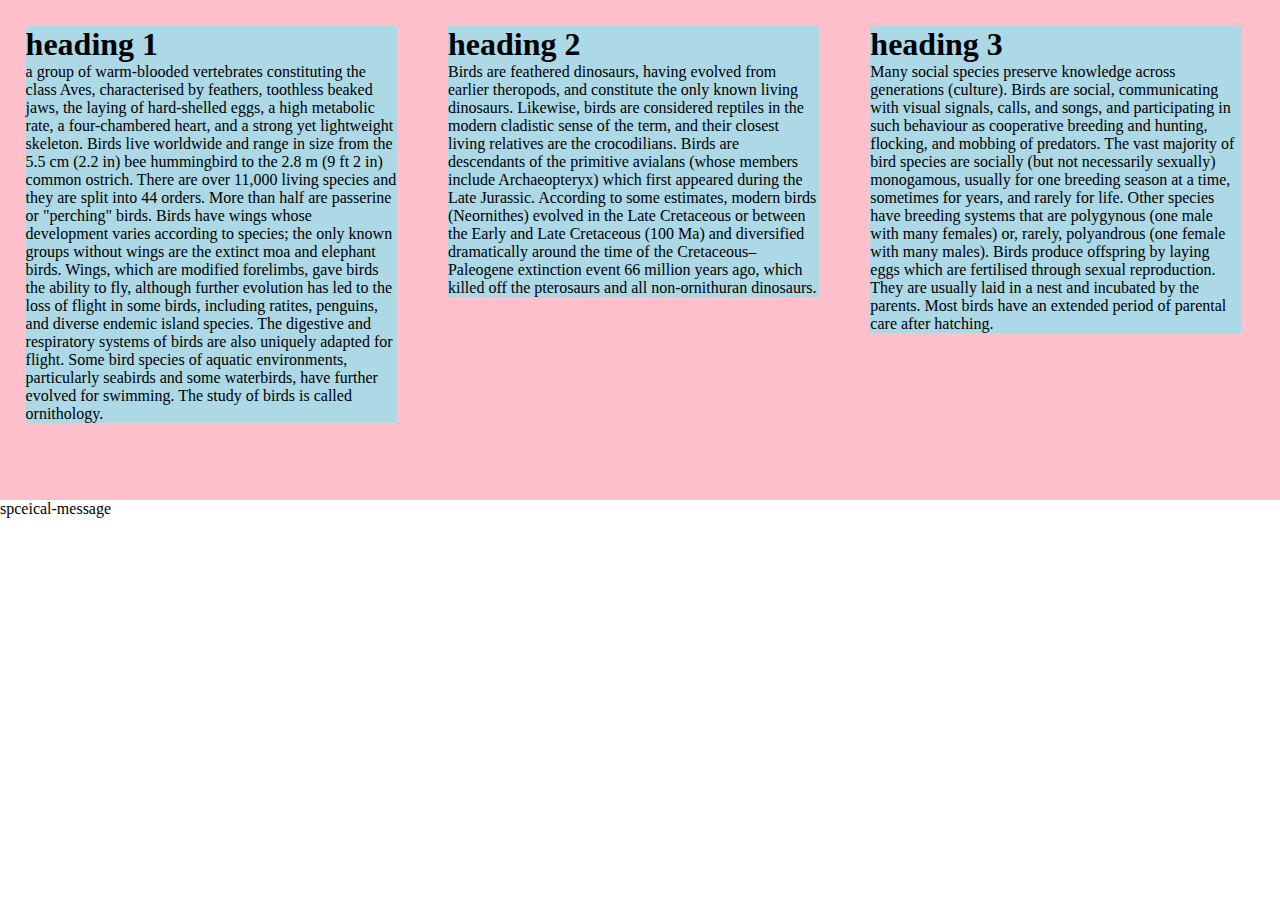
<file: index.html>
<html lang="en">
<head>
    <meta charset="UTF-8">
    <meta name="viewport" content="width=device-width, initial-scale=1.0">
    <title>ferment</title>
<style>
    body,h1,p{
        margin: 0;
        padding: 0;
    }
    .block{
        width: 29%;
        float: left;
        margin:2%;
        background-color: lightblue;
    }
    #parent-block{
        height: 500px;
        background-color: pink;
    }
</style>
</head>

<body>
    
    <div id="parent-block">
        <div class="block">
        <h1> heading 1</h1>
        <p> a group of warm-blooded vertebrates constituting the class Aves, characterised by feathers, toothless beaked jaws, the laying of hard-shelled eggs, a high metabolic rate, a four-chambered heart, and a strong yet lightweight skeleton. Birds live worldwide and range in size from the 5.5 cm (2.2 in) bee hummingbird to the 2.8 m (9 ft 2 in) common ostrich. There are over 11,000 living species and they are split into 44 orders. More than half are passerine or "perching" birds. Birds have wings whose development varies according to species; the only known groups without wings are the extinct moa and elephant birds. Wings, which are modified forelimbs, gave birds the ability to fly, although further evolution has led to the loss of flight in some birds, including ratites, penguins, and diverse endemic island species. The digestive and respiratory systems of birds are also uniquely adapted for flight. Some bird species of aquatic environments, particularly seabirds and some waterbirds, have further evolved for swimming. The study of birds is called ornithology.</p>
        </div>
    
        <div class="block" id="block2">
            <h1>heading 2</h1>
            <p>Birds are feathered dinosaurs, having evolved from earlier theropods, and constitute the only known living dinosaurs. Likewise, birds are considered reptiles in the modern cladistic sense of the term, and their closest living relatives are the crocodilians. Birds are descendants of the primitive avialans (whose members include Archaeopteryx) which first appeared during the Late Jurassic. According to some estimates, modern birds (Neornithes) evolved in the Late Cretaceous or between the Early and Late Cretaceous (100 Ma) and diversified dramatically around the time of the Cretaceous–Paleogene extinction event 66 million years ago, which killed off the pterosaurs and all non-ornithuran dinosaurs.</p>
        </div>
        <div class="block">
            <h1>heading 3</h1>
            <p>Many social species preserve knowledge across generations (culture). Birds are social, communicating with visual signals, calls, and songs, and participating in such behaviour as cooperative breeding and hunting, flocking, and mobbing of predators. The vast majority of bird species are socially (but not necessarily sexually) monogamous, usually for one breeding season at a time, sometimes for years, and rarely for life. Other species have breeding systems that are polygynous (one male with many females) or, rarely, polyandrous (one female with many males). Birds produce offspring by laying eggs which are fertilised through sexual reproduction. They are usually laid in a nest and incubated by the parents. Most birds have an extended period of parental care after hatching.</p>
            </div>
        </div id="spceical-message">
        spceical-message
    </div>
</body>
</html
</file>
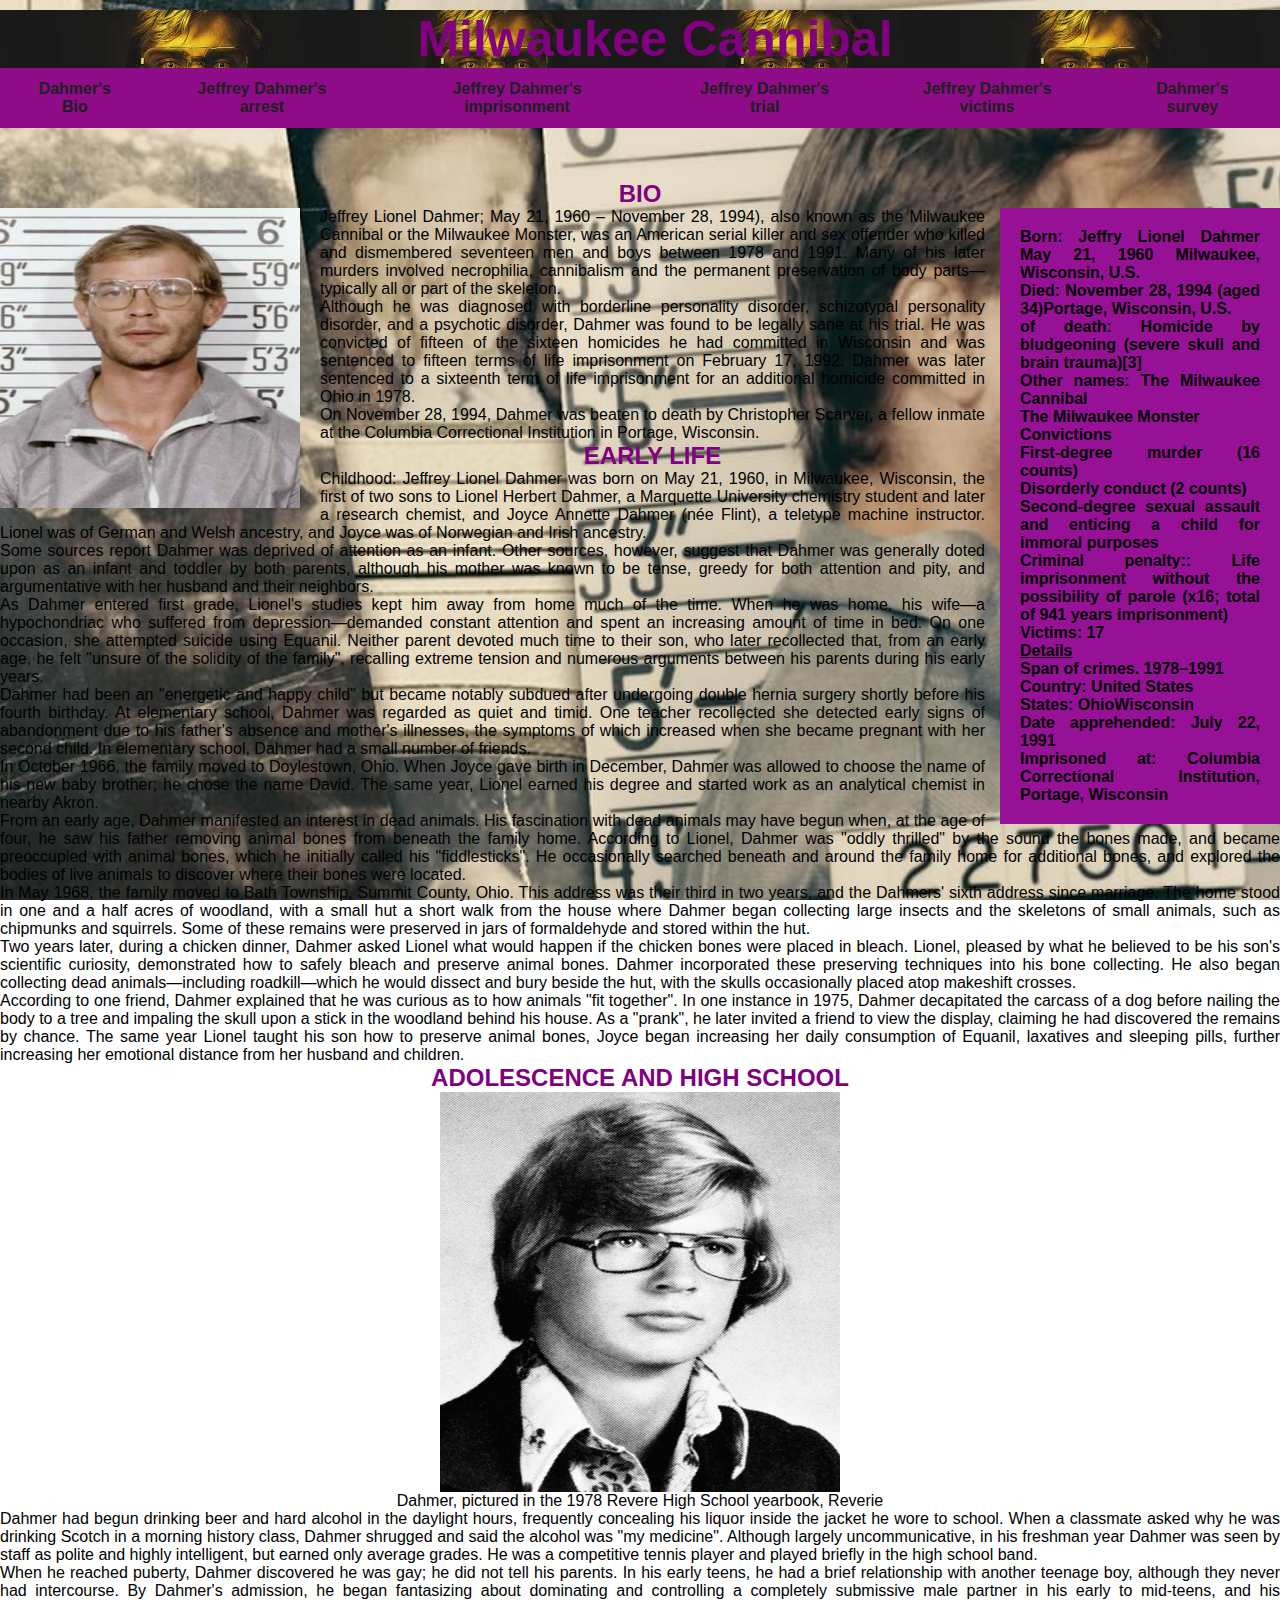
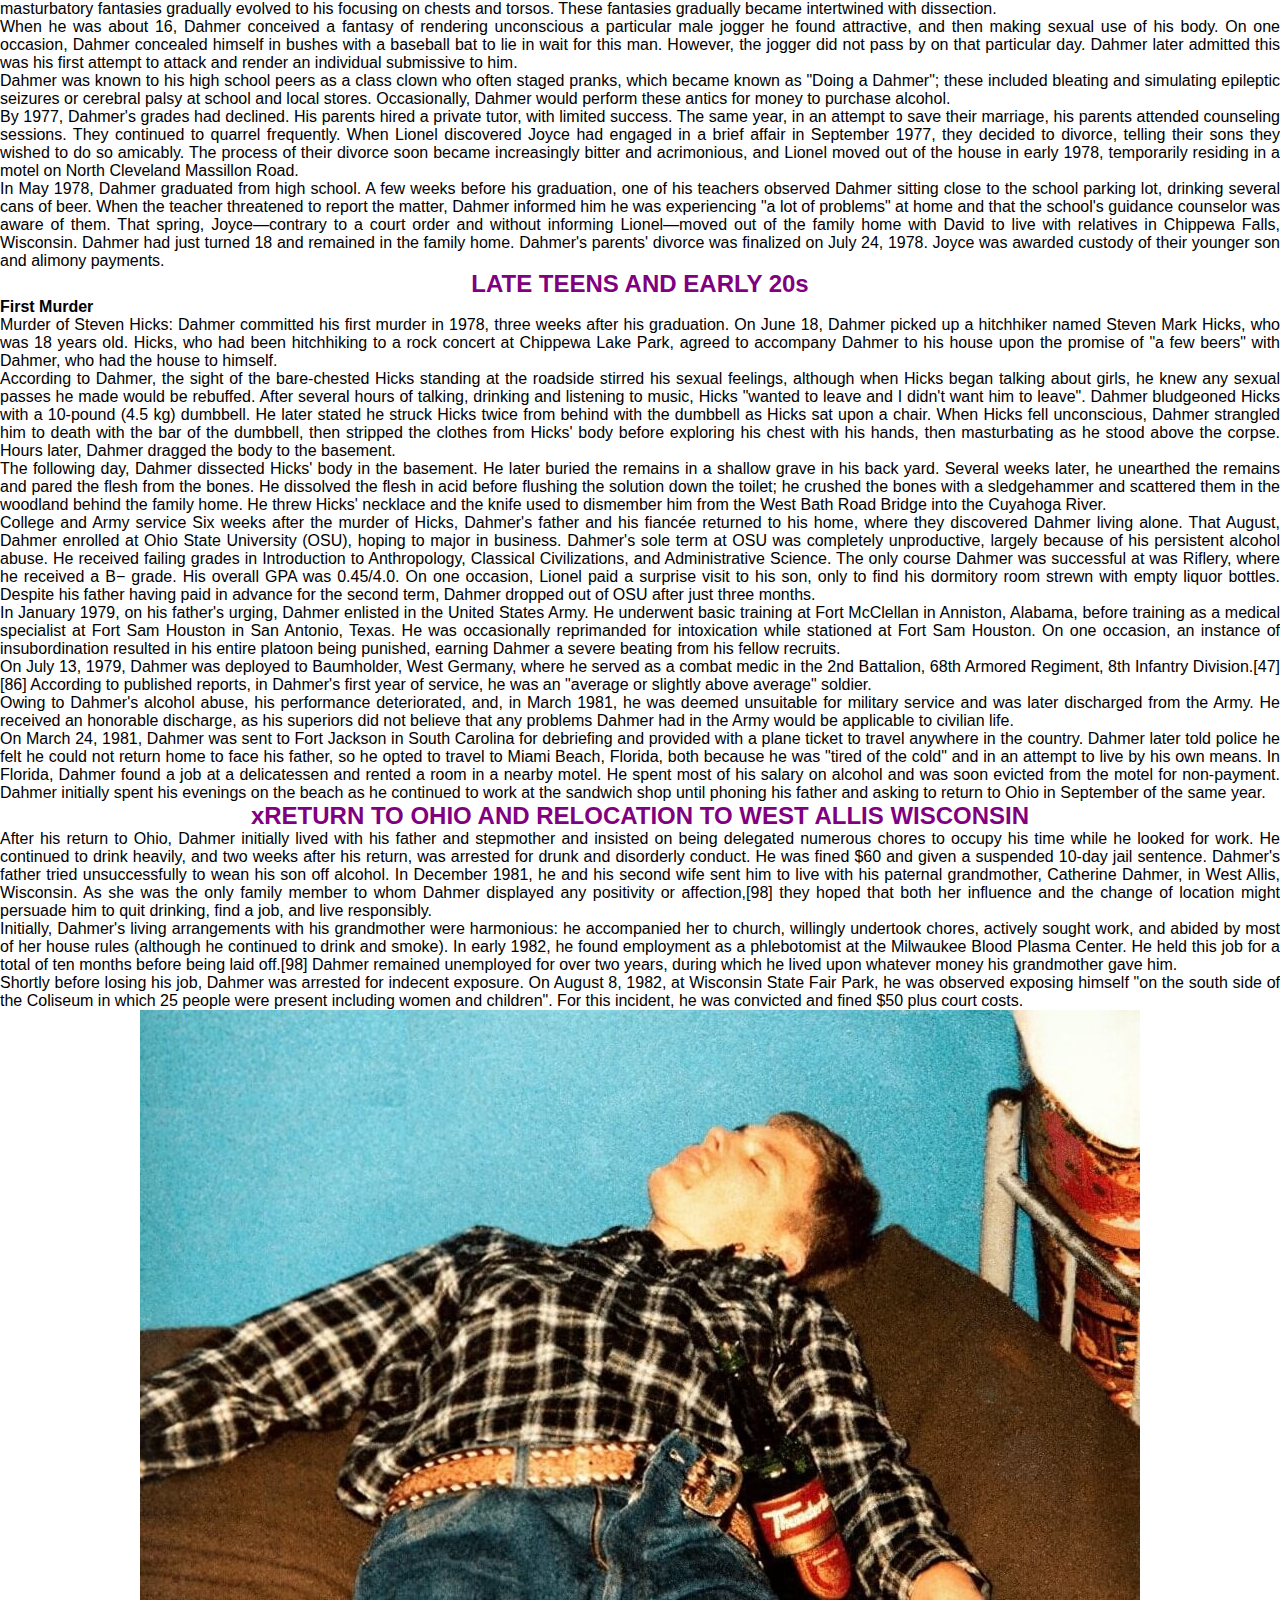
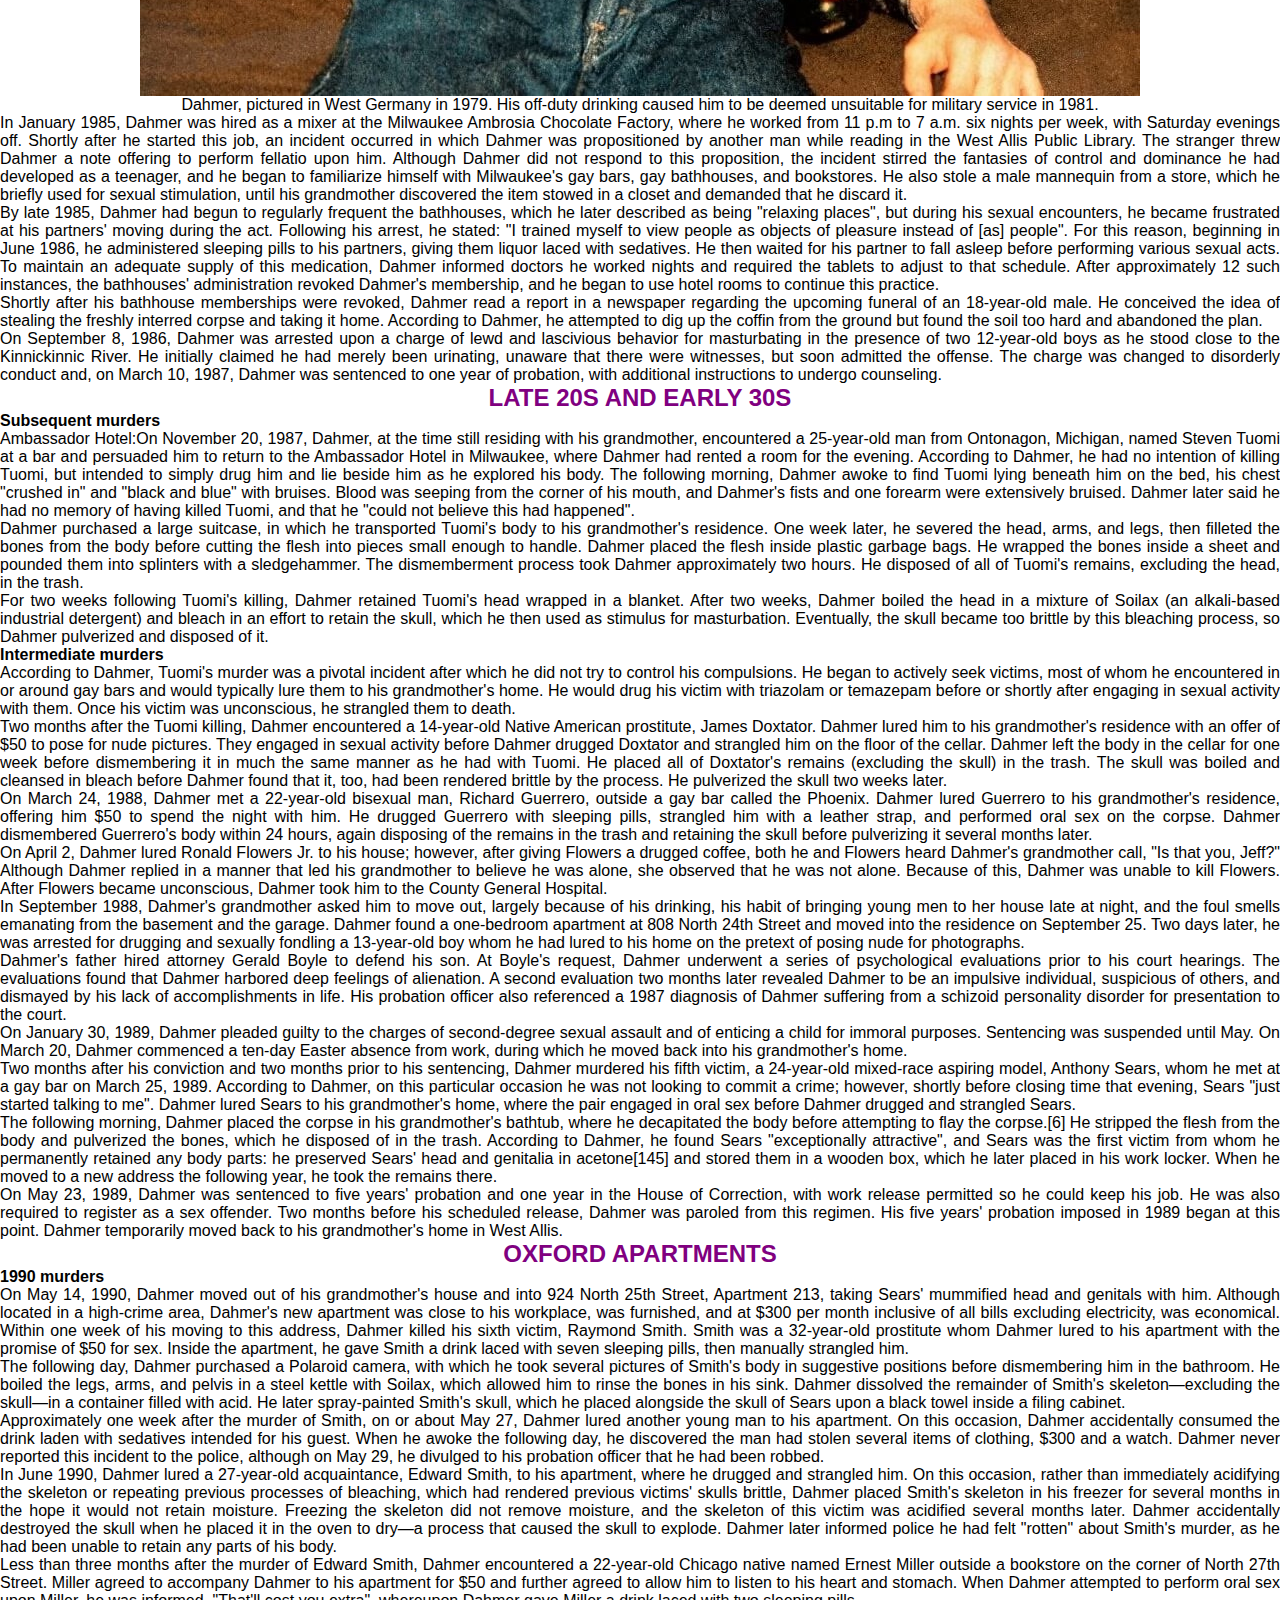
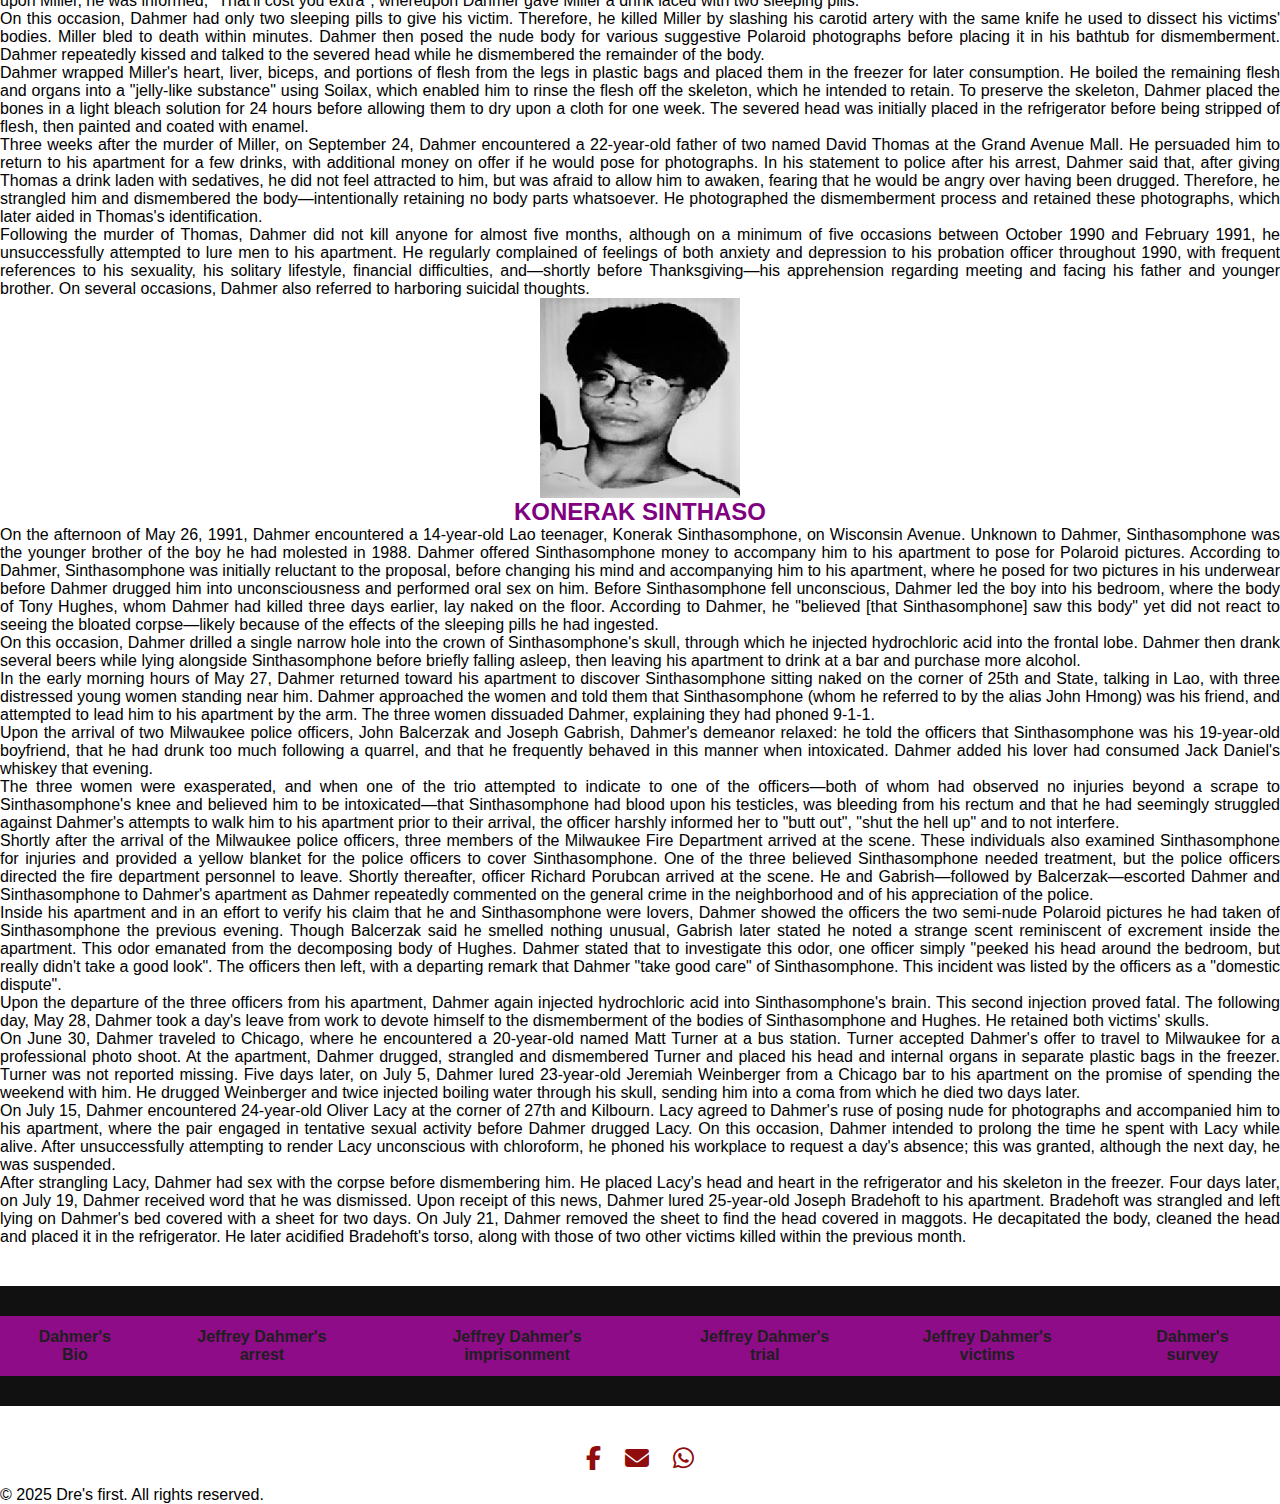
<file: Dahmer's Bio.html>
<html lang="en">
<head>
  <meta charset="UTF-8">
  <meta name="viewport" content="width=device-width, initial-scale=1.0">
  <title>Jeffrey Dahmer</title>
  <link href="style.css" rel="stylesheet" type="text/css"/>
  <link
  rel="stylesheet"
  href="https://cdnjs.cloudflare.com/ajax/libs/font-awesome/6.4.0/css/all.min.css"
/>

</head>
<body>
<header>
  <h1>Milwaukee Cannibal</h1>
<nav>
<ul>
<li><a href="Dahmer's Bio.html">Dahmer's Bio</a></li>
<li><a href="Jeffrey Dahmer's arrest.html">Jeffrey Dahmer's arrest</a></li>
<li><a href="Jeffrey Dahmer's imprisonment.html">Jeffrey Dahmer's imprisonment</a></li>
<li><a href="Jeffrey Dahmer's trial.html">Jeffrey Dahmer's trial</a></li>
<li><a href="Jeffrey's victims.html">Jeffrey Dahmer's victims</a></li>
<li><a href="Dahmer's survey.html">Dahmer's survey</a></li>
</ul>
</nav>
  </header>
  <h1><b>BIO</b></h1>
  <figure>
  <img id="fullscreenphoto"class="photo-left"src="images/Jeffrey_Dahmer_Milwaukee_Police_1991_mugshot.jpg" width="300" height="300" onclick="openfullscreen"/>
  </figure>
  
  <aside>
  <blockquote><p><b>Born</b>: Jeffry Lionel Dahmer May 21, 1960 Milwaukee, Wisconsin, U.S.</p>
<p><b>Died</b>:	November 28, 1994 (aged 34)Portage, Wisconsin, U.S.</p>
<p><b> of death</b>:	Homicide by bludgeoning (severe skull and brain trauma)[3]</p>
<p><b>Other names:</b> The Milwaukee Cannibal</p>
<p>The Milwaukee Monster</p>
<p><b>Convictions</b></p>	
<p>First-degree murder (16 counts)</p>
<p>Disorderly conduct (2 counts)</p>
<p>Second-degree sexual assault and enticing a child for immoral purposes</p>
<p><b>Criminal penalty:</b>:	Life imprisonment without the possibility of parole (x16; total of 941 years imprisonment)</p>  
<P><b>Victims:</b>	17</p>
<p><b><u>Details</u></b></p>
<P><b>Span of crimes.</b>	1978–1991</P>
<P><b>Country:</b>	United States
<P><b>States:</b>	OhioWisconsin</p>
<P><b>Date apprehended:</b>	July 22, 1991</b></p>
<P><b>Imprisoned at:</b>	Columbia Correctional Institution, Portage, Wisconsin</p></blockquote>
  </aside>
  <section>
  <P>Jeffrey Lionel Dahmer; May 21, 1960 – November 28, 1994), also known as the Milwaukee Cannibal or the Milwaukee Monster, was an American serial killer and sex offender who killed and dismembered seventeen men and boys between 1978 and 1991. Many of his later murders involved necrophilia, cannibalism and the permanent preservation of body parts—typically all or part of the skeleton.</P>
  <p>Although he was diagnosed with borderline personality disorder, schizotypal personality disorder, and a psychotic disorder, Dahmer was found to be legally sane at his trial. He was convicted of fifteen of the sixteen homicides he had committed in Wisconsin and was sentenced to fifteen terms of life imprisonment on February 17, 1992. Dahmer was later sentenced to a sixteenth term of life imprisonment for an additional homicide committed in Ohio in 1978.</p>
  <p>On November 28, 1994, Dahmer was beaten to death by Christopher Scarver, a fellow inmate at the Columbia Correctional Institution in Portage, Wisconsin.</p>
  </section>
  
  <section>
  <h2><b>EARLY LIFE</b></h2>

    <p>Childhood: Jeffrey Lionel Dahmer was born on May 21, 1960, in Milwaukee, Wisconsin, the first of two sons to Lionel Herbert Dahmer, a Marquette University chemistry student and later a research chemist, and Joyce Annette Dahmer (née Flint), a teletype machine instructor. Lionel was of German and Welsh ancestry, and Joyce was of Norwegian and Irish ancestry.</p>
    <p>Some sources report Dahmer was deprived of attention as an infant. Other sources, however, suggest that Dahmer was generally doted upon as an infant and toddler by both parents, although his mother was known to be tense, greedy for both attention and pity, and argumentative with her husband and their neighbors.</p>
    <p>As Dahmer entered first grade, Lionel's studies kept him away from home much of the time. When he was home, his wife—a hypochondriac who suffered from depression—demanded constant attention and spent an increasing amount of time in bed. On one occasion, she attempted suicide using Equanil. Neither parent devoted much time to their son, who later recollected that, from an early age, he felt "unsure of the solidity of the family", recalling extreme tension and numerous arguments between his parents during his early years.</p>
    <p>Dahmer had been an "energetic and happy child" but became notably subdued after undergoing double hernia surgery shortly before his fourth birthday. At elementary school, Dahmer was regarded as quiet and timid. One teacher recollected she detected early signs of abandonment due to his father's absence and mother's illnesses, the symptoms of which increased when she became pregnant with her second child. In elementary school, Dahmer had a small number of friends.</p>
    <p>In October 1966, the family moved to Doylestown, Ohio. When Joyce gave birth in December, Dahmer was allowed to choose the name of his new baby brother; he chose the name David. The same year, Lionel earned his degree and started work as an analytical chemist in nearby Akron.</p>
    <p>From an early age, Dahmer manifested an interest in dead animals. His fascination with dead animals may have begun when, at the age of four, he saw his father removing animal bones from beneath the family home. According to Lionel, Dahmer was "oddly thrilled" by the sound the bones made, and became preoccupied with animal bones, which he initially called his "fiddlesticks". He occasionally searched beneath and around the family home for additional bones, and explored the bodies of live animals to discover where their bones were located.</p>
    <p>In May 1968, the family moved to Bath Township, Summit County, Ohio. This address was their third in two years, and the Dahmers' sixth address since marriage. The home stood in one and a half acres of woodland, with a small hut a short walk from the house where Dahmer began collecting large insects and the skeletons of small animals, such as chipmunks and squirrels. Some of these remains were preserved in jars of formaldehyde and stored within the hut.</p>
    <p>Two years later, during a chicken dinner, Dahmer asked Lionel what would happen if the chicken bones were placed in bleach. Lionel, pleased by what he believed to be his son's scientific curiosity, demonstrated how to safely bleach and preserve animal bones. Dahmer incorporated these preserving techniques into his bone collecting. He also began collecting dead animals—including roadkill—which he would dissect and bury beside the hut, with the skulls occasionally placed atop makeshift crosses.</p>
    <p>According to one friend, Dahmer explained that he was curious as to how animals "fit together". In one instance in 1975, Dahmer decapitated the carcass of a dog before nailing the body to a tree and impaling the skull upon a stick in the woodland behind his house. As a "prank", he later invited a friend to view the display, claiming he had discovered the remains by chance. The same year Lionel taught his son how to preserve animal bones, Joyce began increasing her daily consumption of Equanil, laxatives and sleeping pills, further increasing her emotional distance from her husband and children.</p>
</section>

<section>
<h3><b>ADOLESCENCE AND HIGH SCHOOL</b></h3>
<figure>
  <img src="images/Jeffrey_Dahmer_HS_Yearbook.jpg" width="400" height="400" id="thumbnail" style="cursor: pointer;" />
  <figcaption>Dahmer, pictured in the 1978 Revere High School yearbook, Reverie</figcaption>
</figure>

<!-- Modal -->
<div id="imageModal" class="modal">
  <span class="close">&times;</span>
  <img class="modal-content" id="enlargedImg">
</div>


<p>Dahmer had begun drinking beer and hard alcohol in the daylight hours, frequently concealing his liquor inside the jacket he wore to school. When a classmate asked why he was drinking Scotch in a morning history class, Dahmer shrugged and said the alcohol was "my medicine". Although largely uncommunicative, in his freshman year Dahmer was seen by staff as polite and highly intelligent, but earned only average grades. He was a competitive tennis player and played briefly in the high school band.<p>

<p>When he reached puberty, Dahmer discovered he was gay; he did not tell his parents. In his early teens, he had a brief relationship with another teenage boy, although they never had intercourse. By Dahmer's admission, he began fantasizing about dominating and controlling a completely submissive male partner in his early to mid-teens, and his masturbatory fantasies gradually evolved to his focusing on chests and torsos. These fantasies gradually became intertwined with dissection.<p>

<p>When he was about 16, Dahmer conceived a fantasy of rendering unconscious a particular male jogger he found attractive, and then making sexual use of his body. On one occasion, Dahmer concealed himself in bushes with a baseball bat to lie in wait for this man. However, the jogger did not pass by on that particular day. Dahmer later admitted this was his first attempt to attack and render an individual submissive to him.<p>

<p>Dahmer was known to his high school peers as a class clown who often staged pranks, which became known as "Doing a Dahmer"; these included bleating and simulating epileptic seizures or cerebral palsy at school and local stores. Occasionally, Dahmer would perform these antics for money to purchase alcohol.<p>

<p>By 1977, Dahmer's grades had declined. His parents hired a private tutor, with limited success. The same year, in an attempt to save their marriage, his parents attended counseling sessions. They continued to quarrel frequently. When Lionel discovered Joyce had engaged in a brief affair in September 1977, they decided to divorce, telling their sons they wished to do so amicably. The process of their divorce soon became increasingly bitter and acrimonious, and Lionel moved out of the house in early 1978, temporarily residing in a motel on North Cleveland Massillon Road.<p>

<p>In May 1978, Dahmer graduated from high school. A few weeks before his graduation, one of his teachers observed Dahmer sitting close to the school parking lot, drinking several cans of beer. When the teacher threatened to report the matter, Dahmer informed him he was experiencing "a lot of problems" at home and that the school's guidance counselor was aware of them. That spring, Joyce—contrary to a court order and without informing Lionel—moved out of the family home with David to live with relatives in Chippewa Falls, Wisconsin. Dahmer had just turned 18 and remained in the family home. Dahmer's parents' divorce was finalized on July 24, 1978. Joyce was awarded custody of their younger son and alimony payments.</p>
</section>

<section>
<h4><b>LATE TEENS AND EARLY 20s</b></h4>
<p><b>First Murder</b></p>
<p>Murder of Steven Hicks: Dahmer committed his first murder in 1978, three weeks after his graduation. On June 18, Dahmer picked up a hitchhiker named Steven Mark Hicks, who was 18 years old. Hicks, who had been hitchhiking to a rock concert at Chippewa Lake Park, agreed to accompany Dahmer to his house upon the promise of "a few beers" with Dahmer, who had the house to himself.</p>

<p>According to Dahmer, the sight of the bare-chested Hicks standing at the roadside stirred his sexual feelings, although when Hicks began talking about girls, he knew any sexual passes he made would be rebuffed. After several hours of talking, drinking and listening to music, Hicks "wanted to leave and I didn't want him to leave". Dahmer bludgeoned Hicks with a 10-pound (4.5 kg) dumbbell. He later stated he struck Hicks twice from behind with the dumbbell as Hicks sat upon a chair. When Hicks fell unconscious, Dahmer strangled him to death with the bar of the dumbbell, then stripped the clothes from Hicks' body before exploring his chest with his hands, then masturbating as he stood above the corpse. Hours later, Dahmer dragged the body to the basement.</p>

<p>The following day, Dahmer dissected Hicks' body in the basement. He later buried the remains in a shallow grave in his back yard. Several weeks later, he unearthed the remains and pared the flesh from the bones. He dissolved the flesh in acid before flushing the solution down the toilet; he crushed the bones with a sledgehammer and scattered them in the woodland behind the family home. He threw Hicks' necklace and the knife used to dismember him from the West Bath Road Bridge into the Cuyahoga River.</p>

<p>College and Army service
Six weeks after the murder of Hicks, Dahmer's father and his fiancée returned to his home, where they discovered Dahmer living alone. That August, Dahmer enrolled at Ohio State University (OSU), hoping to major in business. Dahmer's sole term at OSU was completely unproductive, largely because of his persistent alcohol abuse. He received failing grades in Introduction to Anthropology, Classical Civilizations, and Administrative Science. The only course Dahmer was successful at was Riflery, where he received a B− grade. His overall GPA was 0.45/4.0. On one occasion, Lionel paid a surprise visit to his son, only to find his dormitory room strewn with empty liquor bottles. Despite his father having paid in advance for the second term, Dahmer dropped out of OSU after just three months.</p>

<p>In January 1979, on his father's urging, Dahmer enlisted in the United States Army. He underwent basic training at Fort McClellan in Anniston, Alabama, before training as a medical specialist at Fort Sam Houston in San Antonio, Texas. He was occasionally reprimanded for intoxication while stationed at Fort Sam Houston. On one occasion, an instance of insubordination resulted in his entire platoon being punished, earning Dahmer a severe beating from his fellow recruits.</p>

<p>On July 13, 1979, Dahmer was deployed to Baumholder, West Germany, where he served as a combat medic in the 2nd Battalion, 68th Armored Regiment, 8th Infantry Division.[47][86] According to published reports, in Dahmer's first year of service, he was an "average or slightly above average" soldier.</p>

<p>Owing to Dahmer's alcohol abuse, his performance deteriorated, and, in March 1981, he was deemed unsuitable for military service and was later discharged from the Army. He received an honorable discharge, as his superiors did not believe that any problems Dahmer had in the Army would be applicable to civilian life.</p>

<p>On March 24, 1981, Dahmer was sent to Fort Jackson in South Carolina for debriefing and provided with a plane ticket to travel anywhere in the country. Dahmer later told police he felt he could not return home to face his father, so he opted to travel to Miami Beach, Florida, both because he was "tired of the cold" and in an attempt to live by his own means. In Florida, Dahmer found a job at a delicatessen and rented a room in a nearby motel. He spent most of his salary on alcohol and was soon evicted from the motel for non-payment. Dahmer initially spent his evenings on the beach as he continued to work at the sandwich shop until phoning his father and asking to return to Ohio in September of the same year.</p>
</section>

<section>
<h5><b>xRETURN TO OHIO AND RELOCATION TO WEST ALLIS WISCONSIN</b></h5>
<p>After his return to Ohio, Dahmer initially lived with his father and stepmother and insisted on being delegated numerous chores to occupy his time while he looked for work. He continued to drink heavily, and two weeks after his return, was arrested for drunk and disorderly conduct. He was fined $60 and given a suspended 10-day jail sentence. Dahmer's father tried unsuccessfully to wean his son off alcohol. In December 1981, he and his second wife sent him to live with his paternal grandmother, Catherine Dahmer, in West Allis, Wisconsin. As she was the only family member to whom Dahmer displayed any positivity or affection,[98] they hoped that both her influence and the change of location might persuade him to quit drinking, find a job, and live responsibly.</p>

<p>Initially, Dahmer's living arrangements with his grandmother were harmonious: he accompanied her to church, willingly undertook chores, actively sought work, and abided by most of her house rules (although he continued to drink and smoke). In early 1982, he found employment as a phlebotomist at the Milwaukee Blood Plasma Center. He held this job for a total of ten months before being laid off.[98] Dahmer remained unemployed for over two years, during which he lived upon whatever money his grandmother gave him.</p>

<p>Shortly before losing his job, Dahmer was arrested for indecent exposure. On August 8, 1982, at Wisconsin State Fair Park, he was observed exposing himself "on the south side of the Coliseum in which 25 people were present including women and children". For this incident, he was convicted and fined $50 plus court costs.</p>
<figure>
<img src="images/Jeffrey_L._Dahmer_during_his_army_deployment_to_Baumholder,_West_Germany_in_1979.jpg"/>
<figcaption>Dahmer, pictured in West Germany in 1979. His off-duty drinking caused him to be deemed unsuitable for military service in 1981.</figcaption>
</figure>
<p>In January 1985, Dahmer was hired as a mixer at the Milwaukee Ambrosia Chocolate Factory, where he worked from 11 p.m to 7 a.m. six nights per week, with Saturday evenings off. Shortly after he started this job, an incident occurred in which Dahmer was propositioned by another man while reading in the West Allis Public Library. The stranger threw Dahmer a note offering to perform fellatio upon him. Although Dahmer did not respond to this proposition, the incident stirred the fantasies of control and dominance he had developed as a teenager, and he began to familiarize himself with Milwaukee's gay bars, gay bathhouses, and bookstores. He also stole a male mannequin from a store, which he briefly used for sexual stimulation, until his grandmother discovered the item stowed in a closet and demanded that he discard it.</p>

<p>By late 1985, Dahmer had begun to regularly frequent the bathhouses, which he later described as being "relaxing places", but during his sexual encounters, he became frustrated at his partners' moving during the act. Following his arrest, he stated: "I trained myself to view people as objects of pleasure instead of [as] people". For this reason, beginning in June 1986, he administered sleeping pills to his partners, giving them liquor laced with sedatives. He then waited for his partner to fall asleep before performing various sexual acts. To maintain an adequate supply of this medication, Dahmer informed doctors he worked nights and required the tablets to adjust to that schedule. After approximately 12 such instances, the bathhouses' administration revoked Dahmer's membership, and he began to use hotel rooms to continue this practice.</p>

<p>Shortly after his bathhouse memberships were revoked, Dahmer read a report in a newspaper regarding the upcoming funeral of an 18-year-old male. He conceived the idea of stealing the freshly interred corpse and taking it home. According to Dahmer, he attempted to dig up the coffin from the ground but found the soil too hard and abandoned the plan.</p>

<p>On September 8, 1986, Dahmer was arrested upon a charge of lewd and lascivious behavior for masturbating in the presence of two 12-year-old boys as he stood close to the Kinnickinnic River. He initially claimed he had merely been urinating, unaware that there were witnesses, but soon admitted the offense. The charge was changed to disorderly conduct and, on March 10, 1987, Dahmer was sentenced to one year of probation, with additional instructions to undergo counseling.</p>
</section>

<section>
<h6><b>LATE 20S AND EARLY 30S</b></h6>
<p><b>Subsequent murders</b></p>
<p>Ambassador Hotel:On November 20, 1987, Dahmer, at the time still residing with his grandmother, encountered a 25-year-old man from Ontonagon, Michigan, named Steven Tuomi at a bar and persuaded him to return to the Ambassador Hotel in Milwaukee, where Dahmer had rented a room for the evening. According to Dahmer, he had no intention of killing Tuomi, but intended to simply drug him and lie beside him as he explored his body. The following morning, Dahmer awoke to find Tuomi lying beneath him on the bed, his chest "crushed in" and "black and blue" with bruises. Blood was seeping from the corner of his mouth, and Dahmer's fists and one forearm were extensively bruised. Dahmer later said he had no memory of having killed Tuomi, and that he "could not believe this had happened".</p>

<p>Dahmer purchased a large suitcase, in which he transported Tuomi's body to his grandmother's residence. One week later, he severed the head, arms, and legs, then filleted the bones from the body before cutting the flesh into pieces small enough to handle. Dahmer placed the flesh inside plastic garbage bags. He wrapped the bones inside a sheet and pounded them into splinters with a sledgehammer. The dismemberment process took Dahmer approximately two hours. He disposed of all of Tuomi's remains, excluding the head, in the trash.</p>

<p>For two weeks following Tuomi's killing, Dahmer retained Tuomi's head wrapped in a blanket. After two weeks, Dahmer boiled the head in a mixture of Soilax (an alkali-based industrial detergent) and bleach in an effort to retain the skull, which he then used as stimulus for masturbation. Eventually, the skull became too brittle by this bleaching process, so Dahmer pulverized and disposed of it.</p>

<p><b>Intermediate murders</b></p>
<p>According to Dahmer, Tuomi's murder was a pivotal incident after which he did not try to control his compulsions. He began to actively seek victims, most of whom he encountered in or around gay bars and would typically lure them to his grandmother's home. He would drug his victim with triazolam or temazepam before or shortly after engaging in sexual activity with them. Once his victim was unconscious, he strangled them to death.</p>

<p>Two months after the Tuomi killing, Dahmer encountered a 14-year-old Native American prostitute, James Doxtator. Dahmer lured him to his grandmother's residence with an offer of $50 to pose for nude pictures. They engaged in sexual activity before Dahmer drugged Doxtator and strangled him on the floor of the cellar. Dahmer left the body in the cellar for one week before dismembering it in much the same manner as he had with Tuomi. He placed all of Doxtator's remains (excluding the skull) in the trash. The skull was boiled and cleansed in bleach before Dahmer found that it, too, had been rendered brittle by the process. He pulverized the skull two weeks later.</p>

<p>On March 24, 1988, Dahmer met a 22-year-old bisexual man, Richard Guerrero, outside a gay bar called the Phoenix. Dahmer lured Guerrero to his grandmother's residence, offering him $50 to spend the night with him. He drugged Guerrero with sleeping pills, strangled him with a leather strap, and performed oral sex on the corpse. Dahmer dismembered Guerrero's body within 24 hours, again disposing of the remains in the trash and retaining the skull before pulverizing it several months later.</p>

<p>On April 2, Dahmer lured Ronald Flowers Jr. to his house; however, after giving Flowers a drugged coffee, both he and Flowers heard Dahmer's grandmother call, "Is that you, Jeff?" Although Dahmer replied in a manner that led his grandmother to believe he was alone, she observed that he was not alone. Because of this, Dahmer was unable to kill Flowers. After Flowers became unconscious, Dahmer took him to the County General Hospital.</p>

<p>In September 1988, Dahmer's grandmother asked him to move out, largely because of his drinking, his habit of bringing young men to her house late at night, and the foul smells emanating from the basement and the garage. Dahmer found a one-bedroom apartment at 808 North 24th Street and moved into the residence on September 25. Two days later, he was arrested for drugging and sexually fondling a 13-year-old boy whom he had lured to his home on the pretext of posing nude for photographs.</p>

<p>Dahmer's father hired attorney Gerald Boyle to defend his son. At Boyle's request, Dahmer underwent a series of psychological evaluations prior to his court hearings. The evaluations found that Dahmer harbored deep feelings of alienation. A second evaluation two months later revealed Dahmer to be an impulsive individual, suspicious of others, and dismayed by his lack of accomplishments in life. His probation officer also referenced a 1987 diagnosis of Dahmer suffering from a schizoid personality disorder for presentation to the court.</p>

<p>On January 30, 1989, Dahmer pleaded guilty to the charges of second-degree sexual assault and of enticing a child for immoral purposes. Sentencing was suspended until May. On March 20, Dahmer commenced a ten-day Easter absence from work, during which he moved back into his grandmother's home.</p>

<p>Two months after his conviction and two months prior to his sentencing, Dahmer murdered his fifth victim, a 24-year-old mixed-race aspiring model, Anthony Sears, whom he met at a gay bar on March 25, 1989. According to Dahmer, on this particular occasion he was not looking to commit a crime; however, shortly before closing time that evening, Sears "just started talking to me". Dahmer lured Sears to his grandmother's home, where the pair engaged in oral sex before Dahmer drugged and strangled Sears.</p>

<p>The following morning, Dahmer placed the corpse in his grandmother's bathtub, where he decapitated the body before attempting to flay the corpse.[6] He stripped the flesh from the body and pulverized the bones, which he disposed of in the trash. According to Dahmer, he found Sears "exceptionally attractive", and Sears was the first victim from whom he permanently retained any body parts: he preserved Sears' head and genitalia in acetone[145] and stored them in a wooden box, which he later placed in his work locker. When he moved to a new address the following year, he took the remains there.</p>

<p>On May 23, 1989, Dahmer was sentenced to five years' probation and one year in the House of Correction, with work release permitted so he could keep his job. He was also required to register as a sex offender. Two months before his scheduled release, Dahmer was paroled from this regimen. His five years' probation imposed in 1989 began at this point. Dahmer temporarily moved back to his grandmother's home in West Allis.</p>
</section>

<section>
<h7><b>OXFORD APARTMENTS</b></h7>
<style>
  body{text-align: center;}
</style>
<p><b>1990 murders</b></p>
<p>On May 14, 1990, Dahmer moved out of his grandmother's house and into 924 North 25th Street, Apartment 213, taking Sears' mummified head and genitals with him. Although located in a high-crime area, Dahmer's new apartment was close to his workplace, was furnished, and at $300 per month inclusive of all bills excluding electricity, was economical. Within one week of his moving to this address, Dahmer killed his sixth victim, Raymond Smith. Smith was a 32-year-old prostitute whom Dahmer lured to his apartment with the promise of $50 for sex. Inside the apartment, he gave Smith a drink laced with seven sleeping pills, then manually strangled him.</p>

<p>The following day, Dahmer purchased a Polaroid camera, with which he took several pictures of Smith's body in suggestive positions before dismembering him in the bathroom. He boiled the legs, arms, and pelvis in a steel kettle with Soilax, which allowed him to rinse the bones in his sink. Dahmer dissolved the remainder of Smith's skeleton—excluding the skull—in a container filled with acid. He later spray-painted Smith's skull, which he placed alongside the skull of Sears upon a black towel inside a filing cabinet.</p>

<p>Approximately one week after the murder of Smith, on or about May 27, Dahmer lured another young man to his apartment. On this occasion, Dahmer accidentally consumed the drink laden with sedatives intended for his guest. When he awoke the following day, he discovered the man had stolen several items of clothing, $300 and a watch. Dahmer never reported this incident to the police, although on May 29, he divulged to his probation officer that he had been robbed.</p>

<p>In June 1990, Dahmer lured a 27-year-old acquaintance, Edward Smith, to his apartment, where he drugged and strangled him. On this occasion, rather than immediately acidifying the skeleton or repeating previous processes of bleaching, which had rendered previous victims' skulls brittle, Dahmer placed Smith's skeleton in his freezer for several months in the hope it would not retain moisture. Freezing the skeleton did not remove moisture, and the skeleton of this victim was acidified several months later. Dahmer accidentally destroyed the skull when he placed it in the oven to dry—a process that caused the skull to explode. Dahmer later informed police he had felt "rotten" about Smith's murder, as he had been unable to retain any parts of his body.

<p>Less than three months after the murder of Edward Smith, Dahmer encountered a 22-year-old Chicago native named Ernest Miller outside a bookstore on the corner of North 27th Street. Miller agreed to accompany Dahmer to his apartment for $50 and further agreed to allow him to listen to his heart and stomach. When Dahmer attempted to perform oral sex upon Miller, he was informed, "That'll cost you extra", whereupon Dahmer gave Miller a drink laced with two sleeping pills.</p>

<p>On this occasion, Dahmer had only two sleeping pills to give his victim. Therefore, he killed Miller by slashing his carotid artery with the same knife he used to dissect his victims' bodies. Miller bled to death within minutes. Dahmer then posed the nude body for various suggestive Polaroid photographs before placing it in his bathtub for dismemberment. Dahmer repeatedly kissed and talked to the severed head while he dismembered the remainder of the body.</p>

<p>Dahmer wrapped Miller's heart, liver, biceps, and portions of flesh from the legs in plastic bags and placed them in the freezer for later consumption. He boiled the remaining flesh and organs into a "jelly-like substance" using Soilax, which enabled him to rinse the flesh off the skeleton, which he intended to retain. To preserve the skeleton, Dahmer placed the bones in a light bleach solution for 24 hours before allowing them to dry upon a cloth for one week. The severed head was initially placed in the refrigerator before being stripped of flesh, then painted and coated with enamel.</p>

<p>Three weeks after the murder of Miller, on September 24, Dahmer encountered a 22-year-old father of two named David Thomas at the Grand Avenue Mall. He persuaded him to return to his apartment for a few drinks, with additional money on offer if he would pose for photographs. In his statement to police after his arrest, Dahmer said that, after giving Thomas a drink laden with sedatives, he did not feel attracted to him, but was afraid to allow him to awaken, fearing that he would be angry over having been drugged. Therefore, he strangled him and dismembered the body—intentionally retaining no body parts whatsoever. He photographed the dismemberment process and retained these photographs, which later aided in Thomas's identification.</p>

<p>Following the murder of Thomas, Dahmer did not kill anyone for almost five months, although on a minimum of five occasions between October 1990 and February 1991, he unsuccessfully attempted to lure men to his apartment. He regularly complained of feelings of both anxiety and depression to his probation officer throughout 1990, with frequent references to his sexuality, his solitary lifestyle, financial difficulties, and—shortly before Thanksgiving—his apprehension regarding meeting and facing his father and younger brother. On several occasions, Dahmer also referred to harboring suicidal thoughts.</p>
</section>

<section>
<img src="images/Konerak_Sinthasomphone.jpg" width="200" height="200"/>
<figcaption><h8><b>KONERAK SINTHASO</b></h8></figcaption>
<p>On the afternoon of May 26, 1991, Dahmer encountered a 14-year-old Lao teenager, Konerak Sinthasomphone, on Wisconsin Avenue. Unknown to Dahmer, Sinthasomphone was the younger brother of the boy he had molested in 1988. Dahmer offered Sinthasomphone money to accompany him to his apartment to pose for Polaroid pictures. According to Dahmer, Sinthasomphone was initially reluctant to the proposal, before changing his mind and accompanying him to his apartment, where he posed for two pictures in his underwear before Dahmer drugged him into unconsciousness and performed oral sex on him. Before Sinthasomphone fell unconscious, Dahmer led the boy into his bedroom, where the body of Tony Hughes, whom Dahmer had killed three days earlier, lay naked on the floor. According to Dahmer, he "believed [that Sinthasomphone] saw this body" yet did not react to seeing the bloated corpse—likely because of the effects of the sleeping pills he had ingested.</p>

<p>On this occasion, Dahmer drilled a single narrow hole into the crown of Sinthasomphone's skull, through which he injected hydrochloric acid into the frontal lobe. Dahmer then drank several beers while lying alongside Sinthasomphone before briefly falling asleep, then leaving his apartment to drink at a bar and purchase more alcohol.</p>

<p>In the early morning hours of May 27, Dahmer returned toward his apartment to discover Sinthasomphone sitting naked on the corner of 25th and State, talking in Lao, with three distressed young women standing near him. Dahmer approached the women and told them that Sinthasomphone (whom he referred to by the alias John Hmong) was his friend, and attempted to lead him to his apartment by the arm. The three women dissuaded Dahmer, explaining they had phoned 9-1-1.</p> 

<p>Upon the arrival of two Milwaukee police officers, John Balcerzak and Joseph Gabrish, Dahmer's demeanor relaxed: he told the officers that Sinthasomphone was his 19-year-old boyfriend, that he had drunk too much following a quarrel, and that he frequently behaved in this manner when intoxicated. Dahmer added his lover had consumed Jack Daniel's whiskey that evening.</p>

<p>The three women were exasperated, and when one of the trio attempted to indicate to one of the officers—both of whom had observed no injuries beyond a scrape to Sinthasomphone's knee and believed him to be intoxicated—that Sinthasomphone had blood upon his testicles, was bleeding from his rectum and that he had seemingly struggled against Dahmer's attempts to walk him to his apartment prior to their arrival, the officer harshly informed her to "butt out", "shut the hell up" and to not interfere.</p>

<p>Shortly after the arrival of the Milwaukee police officers, three members of the Milwaukee Fire Department arrived at the scene. These individuals also examined Sinthasomphone for injuries and provided a yellow blanket for the police officers to cover Sinthasomphone. One of the three believed Sinthasomphone needed treatment, but the police officers directed the fire department personnel to leave. Shortly thereafter, officer Richard Porubcan arrived at the scene. He and Gabrish—followed by Balcerzak—escorted Dahmer and Sinthasomphone to Dahmer's apartment as Dahmer repeatedly commented on the general crime in the neighborhood and of his appreciation of the police. </p>

<p>Inside his apartment and in an effort to verify his claim that he and Sinthasomphone were lovers, Dahmer showed the officers the two semi-nude Polaroid pictures he had taken of Sinthasomphone the previous evening. Though Balcerzak said he smelled nothing unusual, Gabrish later stated he noted a strange scent reminiscent of excrement inside the apartment. This odor emanated from the decomposing body of Hughes. Dahmer stated that to investigate this odor, one officer simply "peeked his head around the bedroom, but really didn't take a good look". The officers then left, with a departing remark that Dahmer "take good care" of Sinthasomphone. This incident was listed by the officers as a "domestic dispute".</p>

<p>Upon the departure of the three officers from his apartment, Dahmer again injected hydrochloric acid into Sinthasomphone's brain. This second injection proved fatal. The following day, May 28, Dahmer took a day's leave from work to devote himself to the dismemberment of the bodies of Sinthasomphone and Hughes. He retained both victims' skulls.</p>

<p>On June 30, Dahmer traveled to Chicago, where he encountered a 20-year-old named Matt Turner at a bus station. Turner accepted Dahmer's offer to travel to Milwaukee for a professional photo shoot. At the apartment, Dahmer drugged, strangled and dismembered Turner and placed his head and internal organs in separate plastic bags in the freezer. Turner was not reported missing. Five days later, on July 5, Dahmer lured 23-year-old Jeremiah Weinberger from a Chicago bar to his apartment on the promise of spending the weekend with him. He drugged Weinberger and twice injected boiling water through his skull, sending him into a coma from which he died two days later.</p>

<p>On July 15, Dahmer encountered 24-year-old Oliver Lacy at the corner of 27th and Kilbourn. Lacy agreed to Dahmer's ruse of posing nude for photographs and accompanied him to his apartment, where the pair engaged in tentative sexual activity before Dahmer drugged Lacy. On this occasion, Dahmer intended to prolong the time he spent with Lacy while alive. After unsuccessfully attempting to render Lacy unconscious with chloroform, he phoned his workplace to request a day's absence; this was granted, although the next day, he was suspended.</p>

<p>After strangling Lacy, Dahmer had sex with the corpse before dismembering him. He placed Lacy's head and heart in the refrigerator and his skeleton in the freezer. Four days later, on July 19, Dahmer received word that he was dismissed. Upon receipt of this news, Dahmer lured 25-year-old Joseph Bradehoft to his apartment. Bradehoft was strangled and left lying on Dahmer's bed covered with a sheet for two days. On July 21, Dahmer removed the sheet to find the head covered in maggots. He decapitated the body, cleaned the head and placed it in the refrigerator. He later acidified Bradehoft's torso, along with those of two other victims killed within the previous month.</p>
</section>
<footer>
  <nav>
<ul>
<li><a href="Dahmer's Bio.html">Dahmer's Bio</a></li>
<li><a href="Jeffrey Dahmer's arrest.html">Jeffrey Dahmer's arrest</a></li>
<li><a href="Jeffrey Dahmer's imprisonment.html">Jeffrey Dahmer's imprisonment</a></li>
<li><a href="Jeffrey Dahmer's trial.html">Jeffrey Dahmer's trial</a></li>
<li><a href="Jeffrey's victims.html">Jeffrey Dahmer's victims</a></li>
<li><a href="Dahmer's survey.html">Dahmer's survey</a></li>
</ul>
</nav>
</footer>


<script src="script.js"></script>
</body>
<div class="footer-social">
    <a href="https://www.facebook.com/YourPage" target="_blank" title="Facebook">
      <i class="fab fa-facebook-f"></i>
    </a>
    <a href="mailto:kingdavooh17@gmail.com" title="Email">
      <i class="fas fa-envelope"></i>
    </a>
    <a href="https://wa.me/08117782870" target="_blank" title="WhatsApp">
      <i class="fab fa-whatsapp"></i>
    </a>
  </div>
  <p>&copy; 2025 Dre's first. All rights reserved.</p>
</html>
</file>
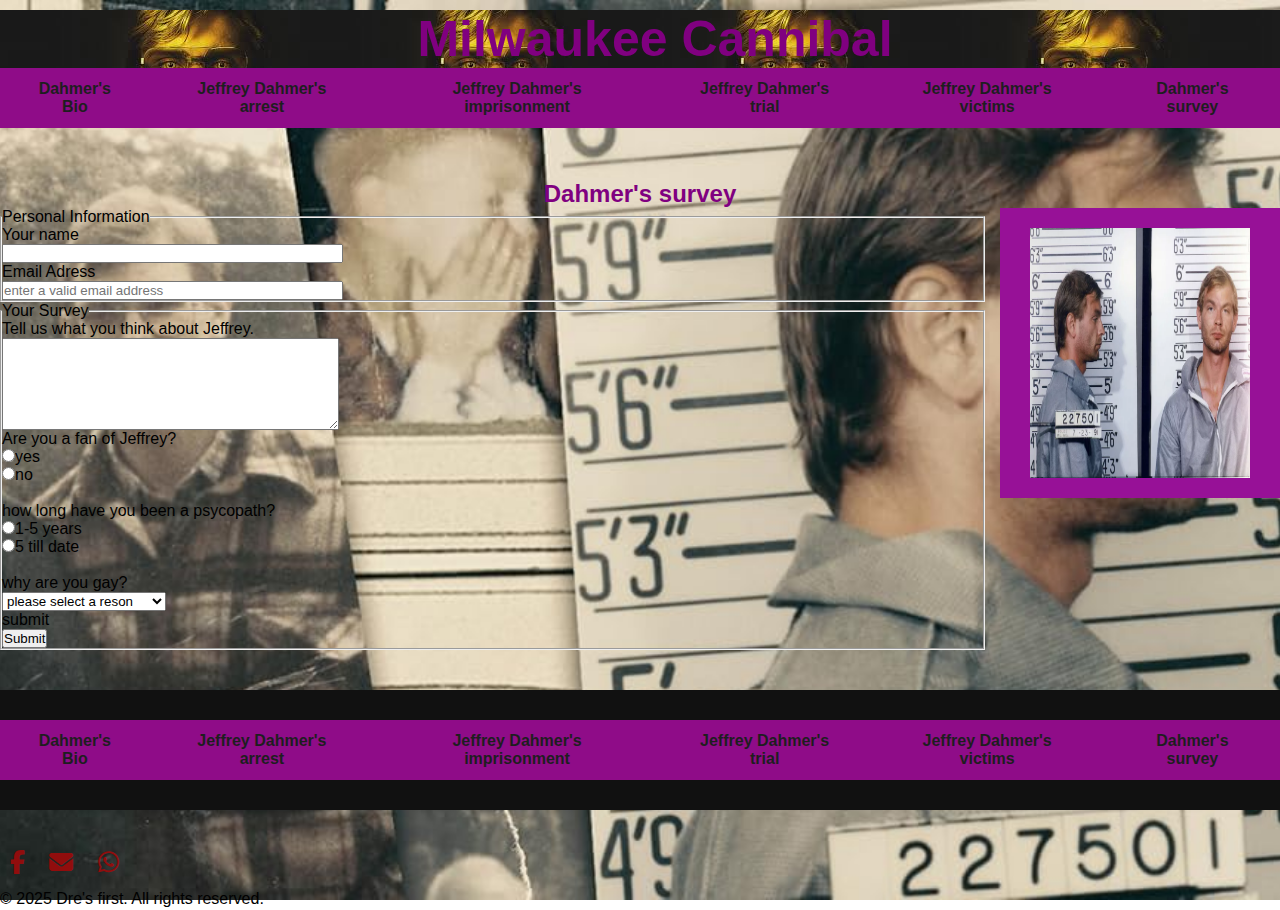
<file: Dahmer's survey.html>
<html lang="en">
<head>
    <meta charset="UTF-8">
    <meta name="viewport" content="width=device-width, initial-scale=1.0">
    <title>Document</title>
    <link href="style.css" rel="stylesheet" type="text/css"/>
     <link
  rel="stylesheet"
  href="https://cdnjs.cloudflare.com/ajax/libs/font-awesome/6.4.0/css/all.min.css"
/>
</head>
<body>
    <header>
  <h1>Milwaukee Cannibal</h1>
<nav>
<ul>
<li><a href="Dahmer's Bio.html">Dahmer's Bio</a></li>
<li><a href="Jeffrey Dahmer's arrest.html">Jeffrey Dahmer's arrest</a></li>
<li><a href="Jeffrey Dahmer's imprisonment.html">Jeffrey Dahmer's imprisonment</a></li>
<li><a href="Jeffrey Dahmer's trial.html">Jeffrey Dahmer's trial</a></li>
<li><a href="Jeffrey's victims.html">Jeffrey Dahmer's victims</a></li>
<li><a href="Dahmer's survey.html">Dahmer's survey</a></li>
</ul>
</nav>
  </header>
<h1>Dahmer's survey</h1>
<aside>
  <figure>
    <img src="images/american-serial-killer-jeffrey-dahmer-544048382-5a8c524b3418c6003753900d.webp" alt="Dahmer" width="220" height="250"/>
  </figure>
</aside>
<form action="Dahmer's-survey.php" method="post">
  <fieldset>
    <legend>Personal Information</legend>
Your name<br/>
<input type="text" name="name" required size="40"/>
<br/>
Email Adress<br/>
<input type="email" name="email" required placeholder="enter a valid email address" size="40"/>
<br/>
</fieldset>
<fieldset>
  <legend>Your Survey</legend>
Tell us what you think about Jeffrey.<br/>
<textarea name="Be honest" cols="40" rows="6"></textarea>
<br/>
Are you a fan of Jeffrey?<br/>
<input type="radio" name="fan" value="yes"/>yes<br/>
<input type="radio" name="fan" value="no"/>no<br/>
<br/>
how long have you been a psycopath?<br/>
<input type="radio" name="psycopath" value="1-5 years"/>1-5 years<br/>
<input type="radio" name="psycopath" value="5 till date"/>5 till date<br/>
<br/>
why are you gay?<br/>
<select name="gay">
  <option value="">please select a reson</option>
  <option value="born">I was born this way</option>
  <option value="prison">I just came out of prison</option>
  <option value="sisters">12 sisters only boy</option>
  <option value="gang banged">I got gang-bangged</option>
  <option value="who">who says i'm gay?</option>
</select>
<br/>
submit<br/>
<button type="submit">Submit</button>
</textarea>
</fieldset>
</form>



























  <footer>
  <nav>
<ul>
<li><a href="Dahmer's Bio.html">Dahmer's Bio</a></li>
<li><a href="Jeffrey Dahmer's arrest.html">Jeffrey Dahmer's arrest</a></li>
<li><a href="Jeffrey Dahmer's imprisonment.html">Jeffrey Dahmer's imprisonment</a></li>
<li><a href="Jeffrey Dahmer's trial.html">Jeffrey Dahmer's trial</a></li>
<li><a href="Jeffrey's victims.html">Jeffrey Dahmer's victims</a></li>
<li><a href="Dahmer's survey.html">Dahmer's survey</a></li>
</ul>
</nav>
</footer>

 <script src="script.js"></script>
</body>

<div class="footer-social">
    <a href="https://www.facebook.com/YourPage" target="_blank" title="Facebook">
      <i class="fab fa-facebook-f"></i>
    </a>
    <a href="mailto:kingdavooh17@gmail.com" title="Email">
      <i class="fas fa-envelope"></i>
    </a>
    <a href="https://wa.me/08117782870" target="_blank" title="WhatsApp">
      <i class="fab fa-whatsapp"></i>
    </a>
  </div>
  <p>&copy; 2025 Dre's first. All rights reserved.</p>
</html>
</file>
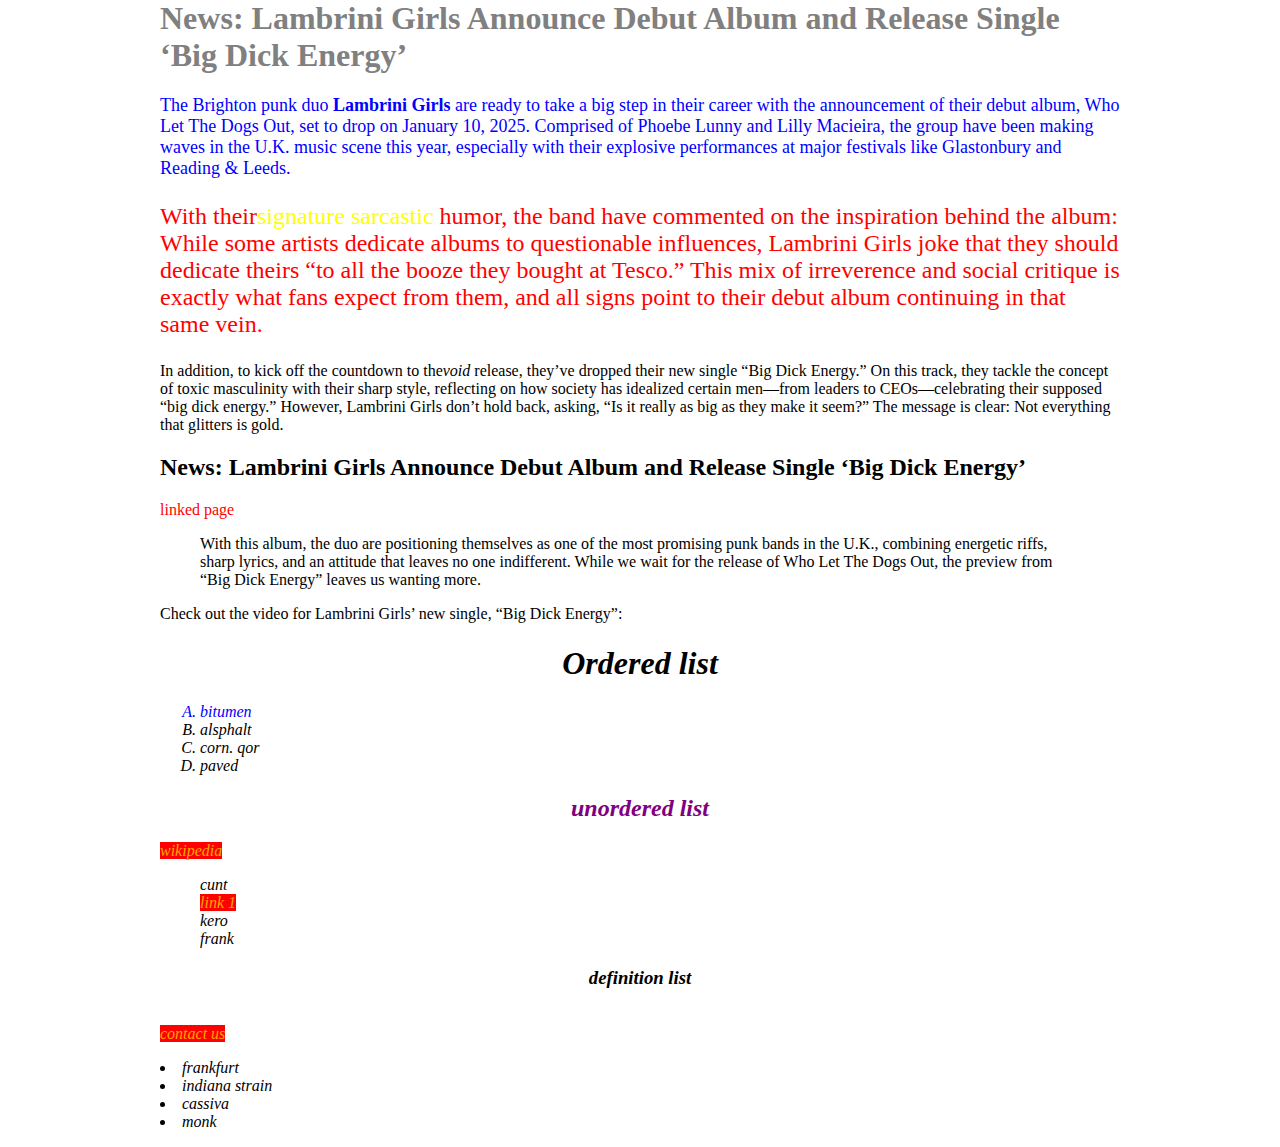
<file: front.html>
<html lang="en">
<head>
    <meta charset="UTF-8">
    <meta name="viewport" content="width=device-width, initial-scale=1.0">
    <title>BDE</title>
</head>
<style>
    a{
        color:red;
        text-decoration:none;
    }
    a:visited{
        color:green;
    }
    a:hover{
        color:yellow;
    }
 body{
font-family:Ariel;
margin: 0 auto;
width: 960px;
 }
 ol{
list-style-type:upper-alpha;
 }
 .blue-para{
    color:blue;
 }
 #main-heading{
    color:grey;
 }
 .special-words{
    color:yellow;
 }
.group{
    font-style:italic;
}
.group h2{
    color:purple;
}
nav ul{
    list-style-type:none;
}
nav Ii{
    display:inline;
}
nav a:link,nav a:visited {
    background-color:red;
    color:orange;
} 
nav a:hover{
    background-color:blue;
}
aside{
    width: 280px;
    float: right;
    background-color: tan;
}
 </style>
    <section>   
            <h1 id=main-heading>News: Lambrini Girls Announce Debut Album and Release Single ‘Big Dick Energy’</h1>


            <p style="font-size:large;" class="blue-para">The Brighton punk duo <b>Lambrini Girls</b> are ready to take a big step in their career with the announcement of their debut album, Who Let The Dogs Out, set to drop on January 10, 2025. Comprised of Phoebe Lunny and Lilly Macieira, the group have been making waves in the U.K. music scene this year, especially with their explosive performances at major festivals like Glastonbury and Reading & Leeds.</p>

            <p style="font-size:1.5rem;color:red;">With their<span class="special-words">signature sarcastic</span>   humor, the band have commented on the inspiration behind the album: While some artists dedicate albums to questionable influences, Lambrini Girls joke that they should dedicate theirs “to all the booze they bought at Tesco.” This mix of irreverence and social critique is exactly what fans expect from them, and all signs point to their debut album continuing in that same vein.</p>
            In addition, to kick off the countdown to the<i>void</i> release, they’ve dropped their new single “Big Dick Energy.” On this track, they tackle the concept of toxic masculinity with their sharp style, reflecting on how society has idealized certain men—from leaders to CEOs—celebrating their supposed “big dick energy.” However, Lambrini Girls don’t hold back, asking, “Is it really as big as they make it seem?” The message is clear: Not everything that glitters is gold.</p>
        </section> 
        <section>
            <h2>News: Lambrini Girls Announce Debut Album and Release Single ‘Big Dick Energy’</h2>
            <a href="gas.html">linked page</a> 
            <blockquote>With this album, the duo are positioning themselves as one of the most promising punk bands in the U.K., combining energetic riffs, sharp lyrics, and an attitude that leaves no one indifferent. While we wait for the release of Who Let The Dogs Out, the preview from “Big Dick Energy” leaves us wanting more.</blockquote>

            <p>Check out the video for Lambrini Girls’ new single, “Big Dick Energy”:</p>
            
        </section>
        <div class="group">
        <h1 style="text-align: center"> Ordered list </h1>
            <ol>
            <li class="blue-para">bitumen</li>
            <li>alsphalt</li>
            <li>corn.   qor</li>
            <li>paved</li>
            </ol>
        <h2 style="text-align: center"> unordered list </h2>
        <nav>
        <a href="http://www.wikipedia.org/" target="_blank">wikipedia</a>
        <ul>    
          <li> cunt</li>
           <li> <a href="gas.html">link 1</a></li>
           <li> kero</li>
           <li> frank</li>
        </ul>
        <h3 style="text-align: center"> definition list </h3>
        <br/>
        <a href="mailto:erenyeager@gmail.com?subject=contact">contact us</a>
        <dl>
            <li>frankfurt</li>
            <li>indiana strain</li>
            <li>cassiva</li>
            <li>monk</li>
        </dl>
        </div>
        </nav>
</body>
</html>
</file>
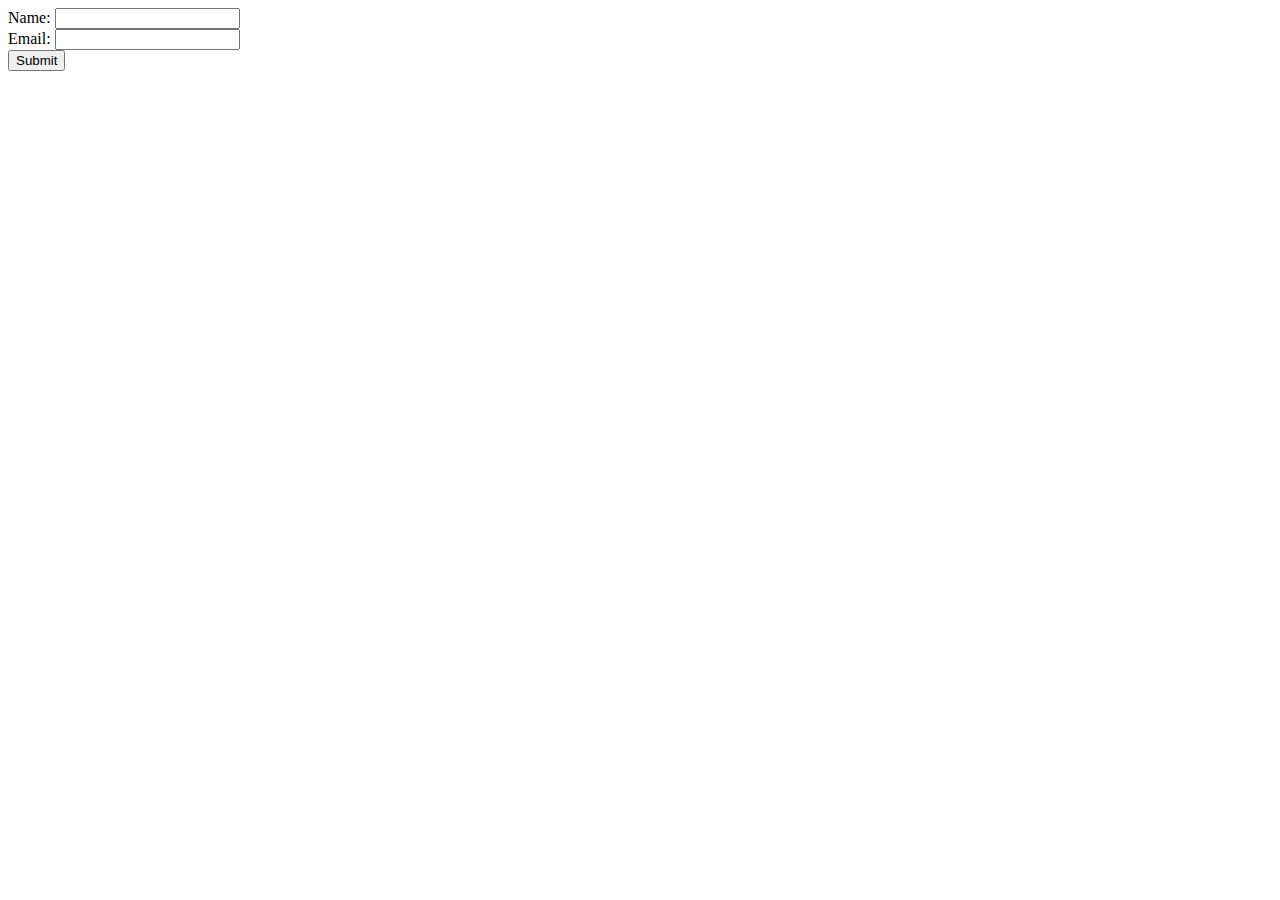
<file: got.html>
<html lang="en">
<head>
    <meta charset="UTF-8">
    <meta name="viewport" content="width=device-width, initial-scale=1.0">
    <title>Document</title>
</head>
<body>
    <form id="myForm">
  <label>Name: <input type="text" id="name" name="name"></label><br>
  <label>Email: <input type="email" id="email" name="email"></label><br>
  <button type="submit">Submit</button>
</form>

<script>
  document.getElementById('myForm').addEventListener('submit', function(event) {
    event.preventDefault(); // Stop the form from submitting

    const name = document.getElementById('name').value.trim();
    const email = document.getElementById('email').value.trim();

    if (!name || !email) {
      alert("Please fill in all fields.");
      return;
    }

    // You can now process the data or send it using AJAX
    alert(`Form submitted!\nName: ${name}\nEmail: ${email}`);
  });
</script>
</body>
</html>
</file>
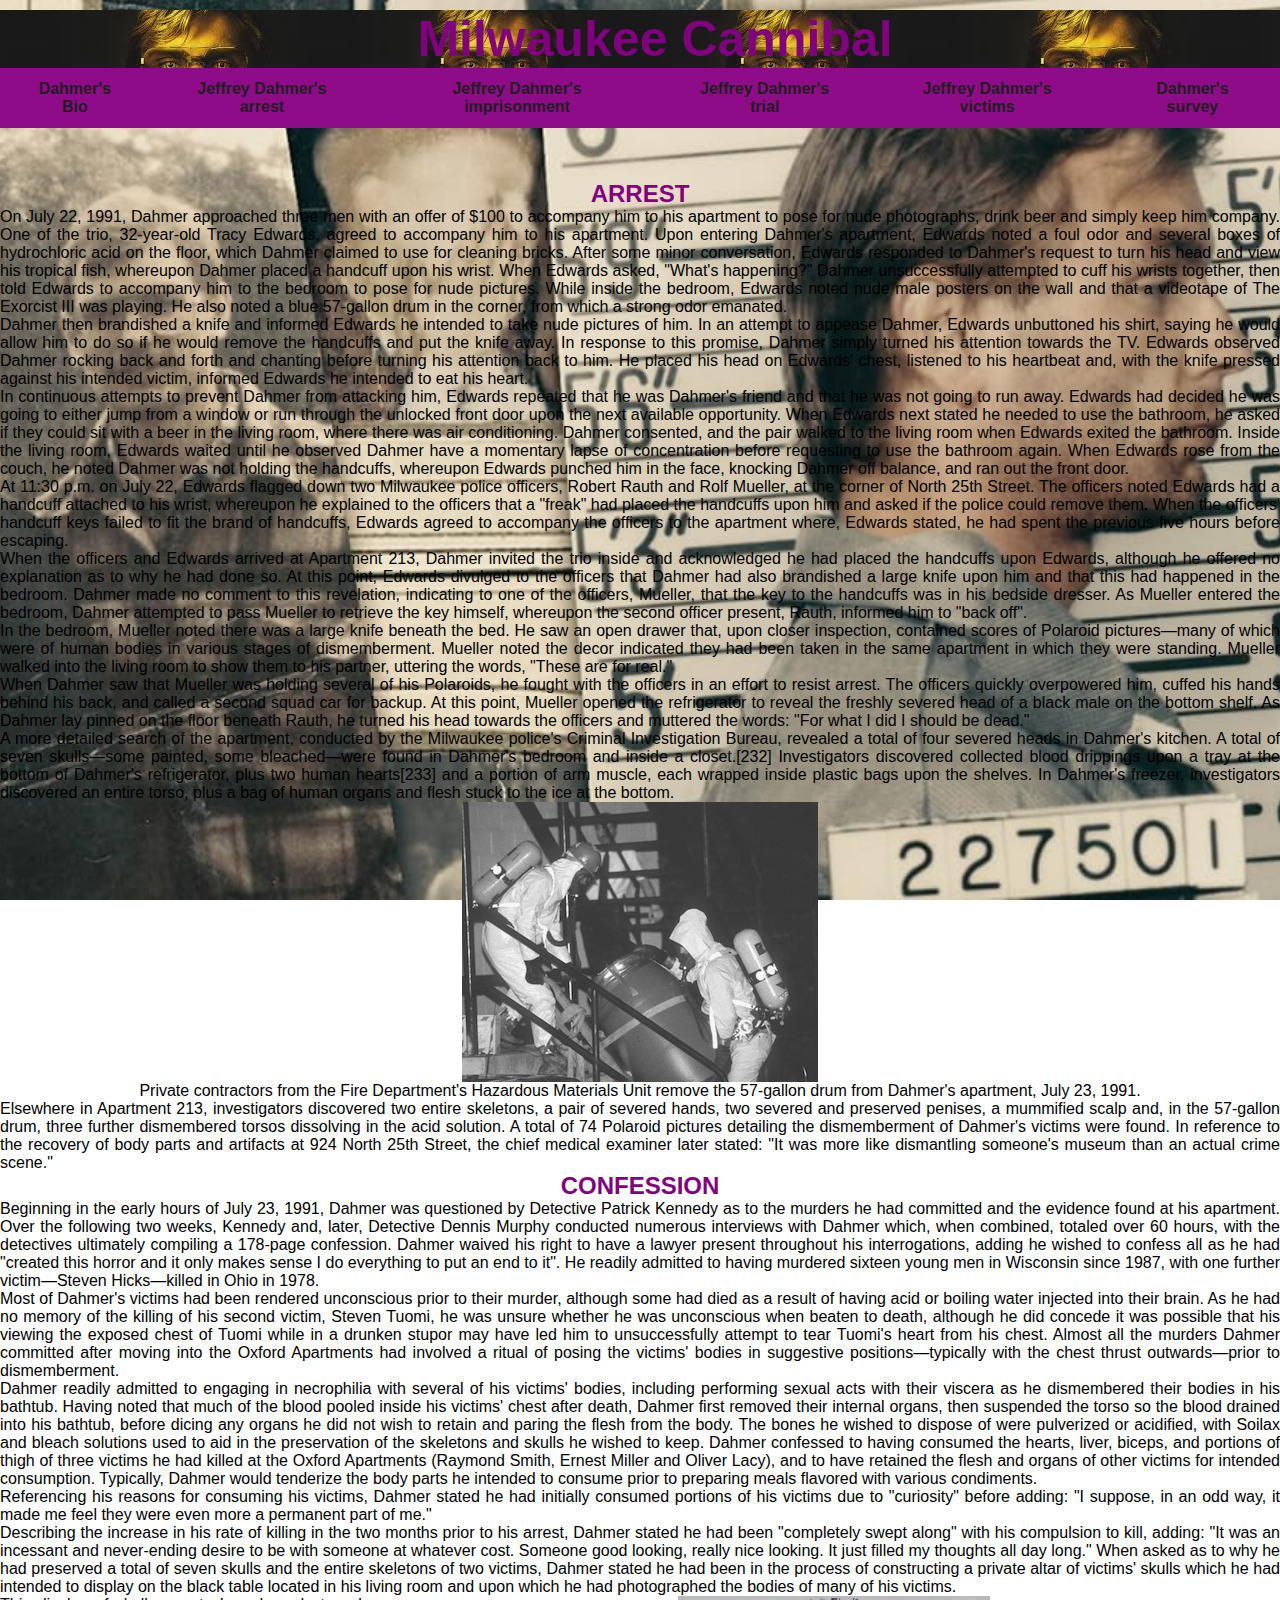
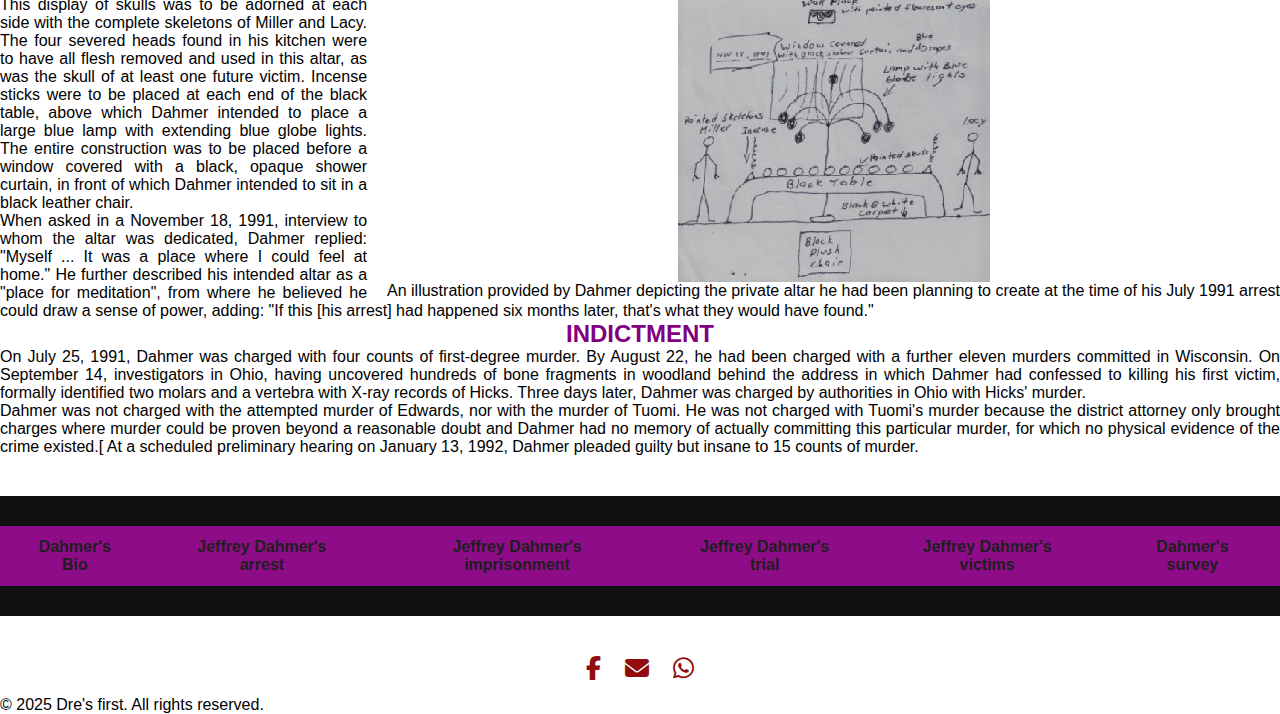
<file: Jeffrey Dahmer's arrest.html>
<html lang="en">
<head>
    <meta charset="UTF-8">
    <meta name="viewport" content="width=device-width, initial-scale=1.0">
    <title>Jeffrey Dahmer'arrest</title>
    <link href="style.css" rel="stylesheet" type="text/css"/>
     <link
  rel="stylesheet"
  href="https://cdnjs.cloudflare.com/ajax/libs/font-awesome/6.4.0/css/all.min.css"
/>
</head>
<body>
    <header>
  <h1>Milwaukee Cannibal</h1>
<nav>
<ul>
<li><a href="Dahmer's Bio.html">Dahmer's Bio</a></li>
<li><a href="Jeffrey Dahmer's arrest.html">Jeffrey Dahmer's arrest</a></li>
<li><a href="Jeffrey Dahmer's imprisonment.html">Jeffrey Dahmer's imprisonment</a></li>
<li><a href="Jeffrey Dahmer's trial.html">Jeffrey Dahmer's trial</a></li>
<li><a href="Jeffrey's victims.html">Jeffrey Dahmer's victims</a></li>
<li><a href="Dahmer's survey.html">Dahmer's survey</a></li>
</ul>
</nav>
  </header>
    <section>
<h1><b>ARREST</b></h1>
<p>On July 22, 1991, Dahmer approached three men with an offer of $100 to accompany him to his apartment to pose for nude photographs, drink beer and simply keep him company. One of the trio, 32-year-old Tracy Edwards, agreed to accompany him to his apartment. Upon entering Dahmer's apartment, Edwards noted a foul odor and several boxes of hydrochloric acid on the floor, which Dahmer claimed to use for cleaning bricks. After some minor conversation, Edwards responded to Dahmer's request to turn his head and view his tropical fish, whereupon Dahmer placed a handcuff upon his wrist. When Edwards asked, "What's happening?" Dahmer unsuccessfully attempted to cuff his wrists together, then told Edwards to accompany him to the bedroom to pose for nude pictures. While inside the bedroom, Edwards noted nude male posters on the wall and that a videotape of The Exorcist III was playing. He also noted a blue 57-gallon drum in the corner, from which a strong odor emanated.</p>

<p>Dahmer then brandished a knife and informed Edwards he intended to take nude pictures of him. In an attempt to appease Dahmer, Edwards unbuttoned his shirt, saying he would allow him to do so if he would remove the handcuffs and put the knife away. In response to this promise, Dahmer simply turned his attention towards the TV. Edwards observed Dahmer rocking back and forth and chanting before turning his attention back to him. He placed his head on Edwards' chest, listened to his heartbeat and, with the knife pressed against his intended victim, informed Edwards he intended to eat his heart.</p>

<p>In continuous attempts to prevent Dahmer from attacking him, Edwards repeated that he was Dahmer's friend and that he was not going to run away. Edwards had decided he was going to either jump from a window or run through the unlocked front door upon the next available opportunity. When Edwards next stated he needed to use the bathroom, he asked if they could sit with a beer in the living room, where there was air conditioning. Dahmer consented, and the pair walked to the living room when Edwards exited the bathroom. Inside the living room, Edwards waited until he observed Dahmer have a momentary lapse of concentration before requesting to use the bathroom again. When Edwards rose from the couch, he noted Dahmer was not holding the handcuffs, whereupon Edwards punched him in the face, knocking Dahmer off balance, and ran out the front door.</p>

<p>At 11:30 p.m. on July 22, Edwards flagged down two Milwaukee police officers, Robert Rauth and Rolf Mueller, at the corner of North 25th Street. The officers noted Edwards had a handcuff attached to his wrist, whereupon he explained to the officers that a "freak" had placed the handcuffs upon him and asked if the police could remove them. When the officers' handcuff keys failed to fit the brand of handcuffs, Edwards agreed to accompany the officers to the apartment where, Edwards stated, he had spent the previous five hours before escaping.</p>

<p>When the officers and Edwards arrived at Apartment 213, Dahmer invited the trio inside and acknowledged he had placed the handcuffs upon Edwards, although he offered no explanation as to why he had done so. At this point, Edwards divulged to the officers that Dahmer had also brandished a large knife upon him and that this had happened in the bedroom. Dahmer made no comment to this revelation, indicating to one of the officers, Mueller, that the key to the handcuffs was in his bedside dresser. As Mueller entered the bedroom, Dahmer attempted to pass Mueller to retrieve the key himself, whereupon the second officer present, Rauth, informed him to "back off".</p>

<p>In the bedroom, Mueller noted there was a large knife beneath the bed. He saw an open drawer that, upon closer inspection, contained scores of Polaroid pictures—many of which were of human bodies in various stages of dismemberment. Mueller noted the decor indicated they had been taken in the same apartment in which they were standing. Mueller walked into the living room to show them to his partner, uttering the words, "These are for real."</p>

<p>When Dahmer saw that Mueller was holding several of his Polaroids, he fought with the officers in an effort to resist arrest. The officers quickly overpowered him, cuffed his hands behind his back, and called a second squad car for backup. At this point, Mueller opened the refrigerator to reveal the freshly severed head of a black male on the bottom shelf. As Dahmer lay pinned on the floor beneath Rauth, he turned his head towards the officers and muttered the words: "For what I did I should be dead."</p>

<p>A more detailed search of the apartment, conducted by the Milwaukee police's Criminal Investigation Bureau, revealed a total of four severed heads in Dahmer's kitchen. A total of seven skulls—some painted, some bleached—were found in Dahmer's bedroom and inside a closet.[232] Investigators discovered collected blood drippings upon a tray at the bottom of Dahmer's refrigerator, plus two human hearts[233] and a portion of arm muscle, each wrapped inside plastic bags upon the shelves. In Dahmer's freezer, investigators discovered an entire torso, plus a bag of human organs and flesh stuck to the ice at the bottom.</p>
<figure>
<img src="images/57_gallon_drum_924_N_25th_Street_Jeffrey_DahmerAa.jpg"/>
<figcaption>Private contractors from the Fire Department's Hazardous Materials Unit remove the 57-gallon drum from Dahmer's apartment, July 23, 1991.</figcaption>
<p>Elsewhere in Apartment 213, investigators discovered two entire skeletons, a pair of severed hands, two severed and preserved penises, a mummified scalp and, in the 57-gallon drum, three further dismembered torsos dissolving in the acid solution. A total of 74 Polaroid pictures detailing the dismemberment of Dahmer's victims were found. In reference to the recovery of body parts and artifacts at 924 North 25th Street, the chief medical examiner later stated: "It was more like dismantling someone's museum than an actual crime scene."</p>
</figure>
</section>
<section>
<h2><b>CONFESSION</b></h3>
<p>Beginning in the early hours of July 23, 1991, Dahmer was questioned by Detective Patrick Kennedy as to the murders he had committed and the evidence found at his apartment. Over the following two weeks, Kennedy and, later, Detective Dennis Murphy conducted numerous interviews with Dahmer which, when combined, totaled over 60 hours, with the detectives ultimately compiling a 178-page confession. Dahmer waived his right to have a lawyer present throughout his interrogations, adding he wished to confess all as he had "created this horror and it only makes sense I do everything to put an end to it". He readily admitted to having murdered sixteen young men in Wisconsin since 1987, with one further victim—Steven Hicks—killed in Ohio in 1978.</p>
<p>Most of Dahmer's victims had been rendered unconscious prior to their murder, although some had died as a result of having acid or boiling water injected into their brain. As he had no memory of the killing of his second victim, Steven Tuomi, he was unsure whether he was unconscious when beaten to death, although he did concede it was possible that his viewing the exposed chest of Tuomi while in a drunken stupor may have led him to unsuccessfully attempt to tear Tuomi's heart from his chest. Almost all the murders Dahmer committed after moving into the Oxford Apartments had involved a ritual of posing the victims' bodies in suggestive positions—typically with the chest thrust outwards—prior to dismemberment.</p>

<p>Dahmer readily admitted to engaging in necrophilia with several of his victims' bodies, including performing sexual acts with their viscera as he dismembered their bodies in his bathtub. Having noted that much of the blood pooled inside his victims' chest after death, Dahmer first removed their internal organs, then suspended the torso so the blood drained into his bathtub, before dicing any organs he did not wish to retain and paring the flesh from the body. The bones he wished to dispose of were pulverized or acidified, with Soilax and bleach solutions used to aid in the preservation of the skeletons and skulls he wished to keep. Dahmer confessed to having consumed the hearts, liver, biceps, and portions of thigh of three victims he had killed at the Oxford Apartments (Raymond Smith, Ernest Miller and Oliver Lacy), and to have retained the flesh and organs of other victims for intended consumption. Typically, Dahmer would tenderize the body parts he intended to consume prior to preparing meals flavored with various condiments.</p>

<p>Referencing his reasons for consuming his victims, Dahmer stated he had initially consumed portions of his victims due to "curiosity" before adding: "I suppose, in an odd way, it made me feel they were even more a permanent part of me."</p>

<p>Describing the increase in his rate of killing in the two months prior to his arrest, Dahmer stated he had been "completely swept along" with his compulsion to kill, adding: "It was an incessant and never-ending desire to be with someone at whatever cost. Someone good looking, really nice looking. It just filled my thoughts all day long." When asked as to why he had preserved a total of seven skulls and the entire skeletons of two victims, Dahmer stated he had been in the process of constructing a private altar of victims' skulls which he had intended to display on the black table located in his living room and upon which he had photographed the bodies of many of his victims.</p>
<figure class="photo-right">
<img src="images/Jeffrey_Dahmer_Altar_or_Shrine_Hand_Drawing_1991A.jpg"/>
<figcaption>An illustration provided by Dahmer depicting the private altar he had been planning to create at the time of his July 1991 arrest</figcaption>
</figure>
<p>This display of skulls was to be adorned at each side with the complete skeletons of Miller and Lacy. The four severed heads found in his kitchen were to have all flesh removed and used in this altar, as was the skull of at least one future victim. Incense sticks were to be placed at each end of the black table, above which Dahmer intended to place a large blue lamp with extending blue globe lights. The entire construction was to be placed before a window covered with a black, opaque shower curtain, in front of which Dahmer intended to sit in a black leather chair.</p>

<p>When asked in a November 18, 1991, interview to whom the altar was dedicated, Dahmer replied: "Myself ... It was a place where I could feel at home." He further described his intended altar as a "place for meditation", from where he believed he could draw a sense of power, adding: "If this [his arrest] had happened six months later, that's what they would have found."</p>
</section>

<section>
<h3><b>INDICTMENT</b></h3>
<p>On July 25, 1991, Dahmer was charged with four counts of first-degree murder. By August 22, he had been charged with a further eleven murders committed in Wisconsin. On September 14, investigators in Ohio, having uncovered hundreds of bone fragments in woodland behind the address in which Dahmer had confessed to killing his first victim, formally identified two molars and a vertebra with X-ray records of Hicks. Three days later, Dahmer was charged by authorities in Ohio with Hicks' murder.</p>

<p>Dahmer was not charged with the attempted murder of Edwards, nor with the murder of Tuomi. He was not charged with Tuomi's murder because the district attorney only brought charges where murder could be proven beyond a reasonable doubt and Dahmer had no memory of actually committing this particular murder, for which no physical evidence of the crime existed.[ At a scheduled preliminary hearing on January 13, 1992, Dahmer pleaded guilty but insane to 15 counts of murder.</p>
</section>
<footer>
  <nav>
<ul>
<li><a href="Dahmer's Bio.html">Dahmer's Bio</a></li>
<li><a href="Jeffrey Dahmer's arrest.html">Jeffrey Dahmer's arrest</a></li>
<li><a href="Jeffrey Dahmer's imprisonment.html">Jeffrey Dahmer's imprisonment</a></li>
<li><a href="Jeffrey Dahmer's trial.html">Jeffrey Dahmer's trial</a></li>
<li><a href="Jeffrey's victims.html">Jeffrey Dahmer's victims</a></li>
<li><a href="Dahmer's survey.html">Dahmer's survey</a></li>
</ul>

</nav>
</footer>
<script src="script.js"></script>
</body>
<style>
  body{text-align: center;}
</style>
<div class="footer-social">
    <a href="https://www.facebook.com/YourPage" target="_blank" title="Facebook">
      <i class="fab fa-facebook-f"></i>
    </a>
    <a href="mailto:kingdavooh17@gmail.com" title="Email">
      <i class="fas fa-envelope"></i>
    </a>
    <a href="https://wa.me/08117782870" target="_blank" title="WhatsApp">
      <i class="fab fa-whatsapp"></i>
    </a>
  </div>
  <p>&copy; 2025 Dre's first. All rights reserved.</p>
</html>
</file>
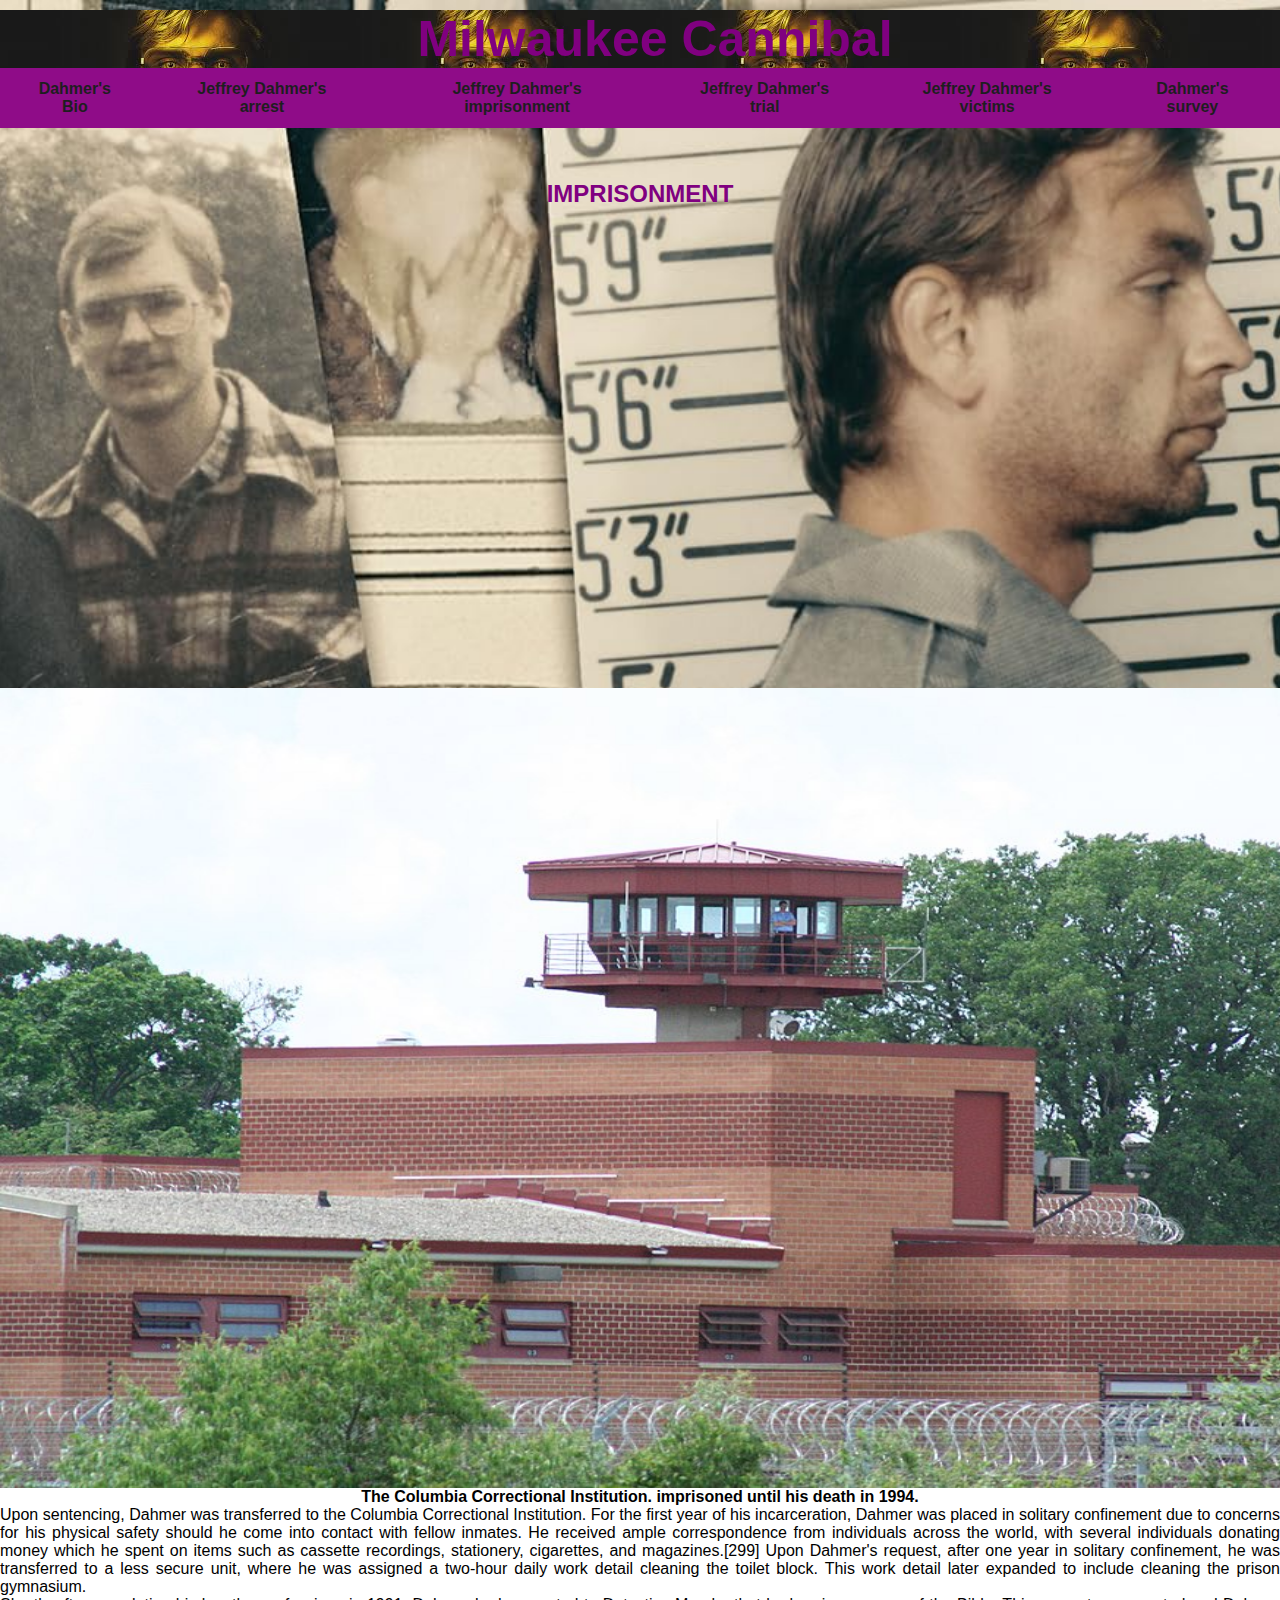
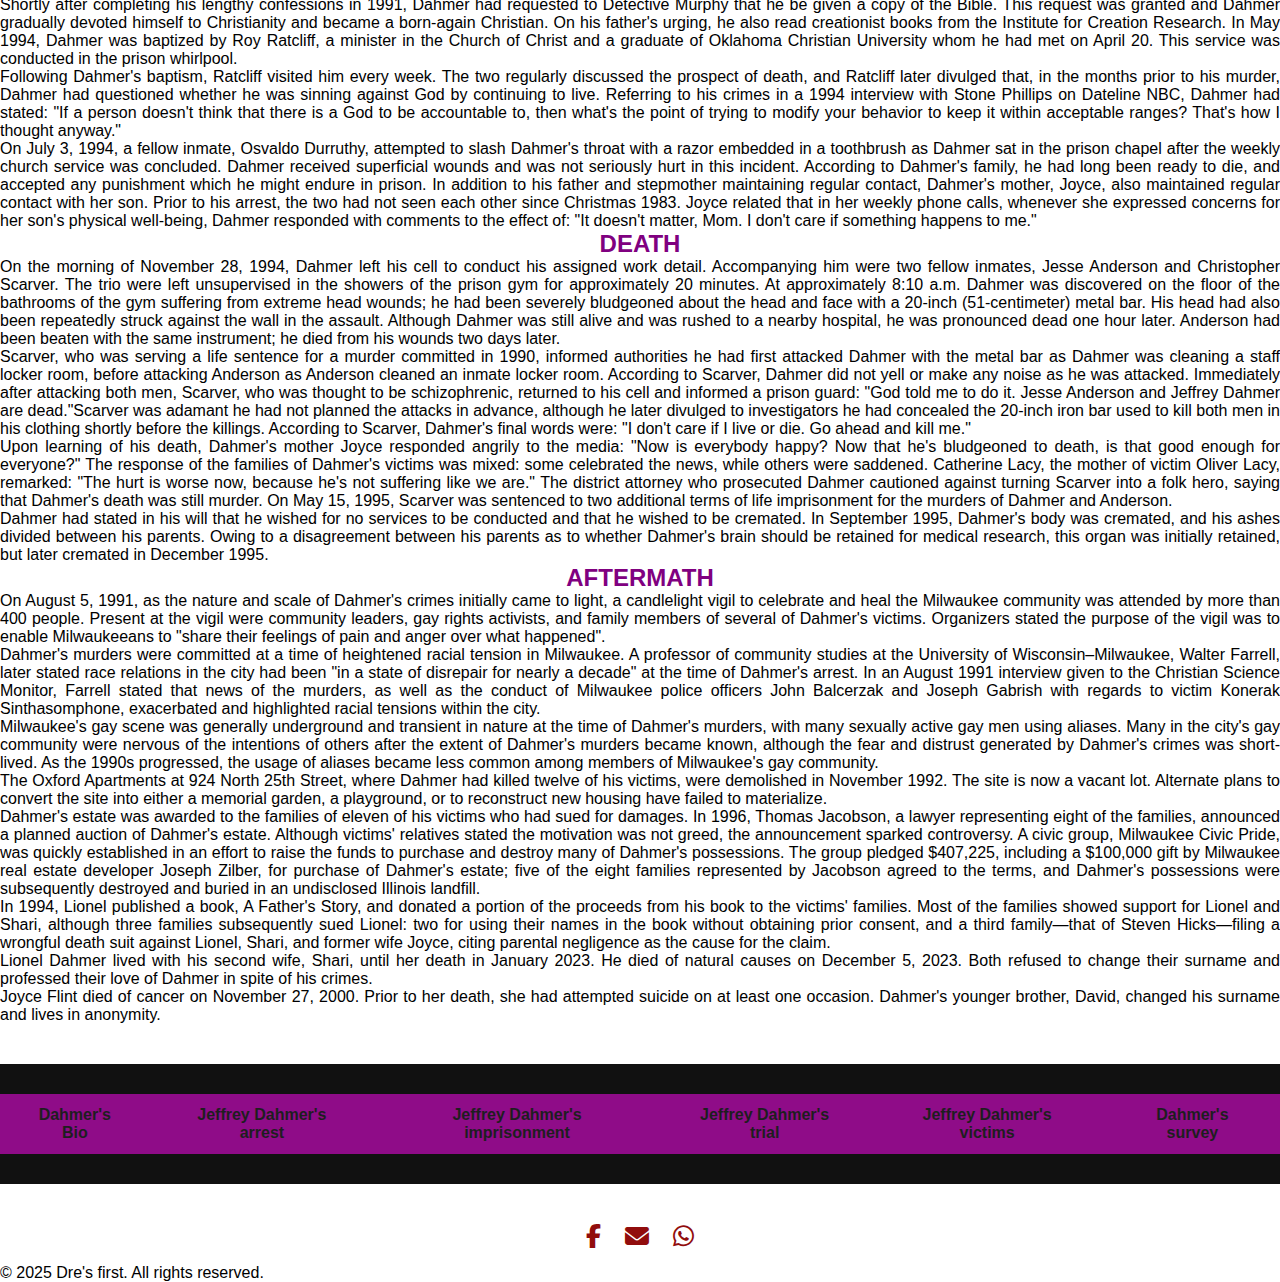
<file: Jeffrey Dahmer's imprisonment.html>
<html lang="en">
<head>
    <meta charset="UTF-8">
    <meta name="viewport" content="width=device-width, initial-scale=1.0">
    <title>Jeffrey Dahmer's imprisonment</title>
    <link href="style.css" rel="stylesheet" type="text/css"/>
     <link
  rel="stylesheet"
  href="https://cdnjs.cloudflare.com/ajax/libs/font-awesome/6.4.0/css/all.min.css"
/>
</head>
<body>
    <header>
  <h1>Milwaukee Cannibal</h1>
<nav>
<ul>
<li><a href="Dahmer's Bio.html">Dahmer's Bio</a></li>
<li><a href="Jeffrey Dahmer's arrest.html">Jeffrey Dahmer's arrest</a></li>
<li><a href="Jeffrey Dahmer's imprisonment.html">Jeffrey Dahmer's imprisonment</a></li>
<li><a href="Jeffrey Dahmer's trial.html">Jeffrey Dahmer's trial</a></li>
<li><a href="Jeffrey's victims.html">Jeffrey Dahmer's victims</a></li>
<li><a href="Dahmer's survey.html">Dahmer's survey</a></li>
</ul>
</nav>
  </header>
    <section>
<h1><b>IMPRISONMENT</b></h1>
<iframe width="1500" height="480" src="https://www.youtube.com/embed/4QTTDmqc_3E" title="Never-Before-Seen Footage of 1993 Jeffrey Dahmer Interview" frameborder="0" allow="accelerometer; autoplay; clipboard-write; encrypted-media; gyroscope; picture-in-picture; web-share" referrerpolicy="strict-origin-when-cross-origin" allowfullscreen></iframe>
<figure>
<img src="images/Columbia_Correctional_Institution_Wisconsin_with_guard_tower.jpg" width="1500" height="800"/>
 <figcaption><b>The Columbia Correctional Institution. imprisoned  until his death in 1994.</b></figcaption>
</figure>
<p>Upon sentencing, Dahmer was transferred to the Columbia Correctional Institution. For the first year of his incarceration, Dahmer was placed in solitary confinement due to concerns for his physical safety should he come into contact with fellow inmates. He received ample correspondence from individuals across the world, with several individuals donating money which he spent on items such as cassette recordings, stationery, cigarettes, and magazines.[299] Upon Dahmer's request, after one year in solitary confinement, he was transferred to a less secure unit, where he was assigned a two-hour daily work detail cleaning the toilet block. This work detail later expanded to include cleaning the prison gymnasium.</p>

<p>Shortly after completing his lengthy confessions in 1991, Dahmer had requested to Detective Murphy that he be given a copy of the Bible. This request was granted and Dahmer gradually devoted himself to Christianity and became a born-again Christian. On his father's urging, he also read creationist books from the Institute for Creation Research. In May 1994, Dahmer was baptized by Roy Ratcliff, a minister in the Church of Christ and a graduate of Oklahoma Christian University whom he had met on April 20. This service was conducted in the prison whirlpool.</p>

<p>Following Dahmer's baptism, Ratcliff visited him every week. The two regularly discussed the prospect of death, and Ratcliff later divulged that, in the months prior to his murder, Dahmer had questioned whether he was sinning against God by continuing to live. Referring to his crimes in a 1994 interview with Stone Phillips on Dateline NBC, Dahmer had stated: "If a person doesn't think that there is a God to be accountable to, then what's the point of trying to modify your behavior to keep it within acceptable ranges? That's how I thought anyway."</p>

<p>On July 3, 1994, a fellow inmate, Osvaldo Durruthy, attempted to slash Dahmer's throat with a razor embedded in a toothbrush as Dahmer sat in the prison chapel after the weekly church service was concluded. Dahmer received superficial wounds and was not seriously hurt in this incident. According to Dahmer's family, he had long been ready to die, and accepted any punishment which he might endure in prison. In addition to his father and stepmother maintaining regular contact, Dahmer's mother, Joyce, also maintained regular contact with her son. Prior to his arrest, the two had not seen each other since Christmas 1983. Joyce related that in her weekly phone calls, whenever she expressed concerns for her son's physical well-being, Dahmer responded with comments to the effect of: "It doesn't matter, Mom. I don't care if something happens to me."</p>
</section>

<section>
<h2><b>DEATH</b></h2>
<p>On the morning of November 28, 1994, Dahmer left his cell to conduct his assigned work detail. Accompanying him were two fellow inmates, Jesse Anderson and Christopher Scarver. The trio were left unsupervised in the showers of the prison gym for approximately 20 minutes. At approximately 8:10 a.m. Dahmer was discovered on the floor of the bathrooms of the gym suffering from extreme head wounds; he had been severely bludgeoned about the head and face with a 20-inch (51-centimeter) metal bar. His head had also been repeatedly struck against the wall in the assault. Although Dahmer was still alive and was rushed to a nearby hospital, he was pronounced dead one hour later. Anderson had been beaten with the same instrument; he died from his wounds two days later.</p>

<p>Scarver, who was serving a life sentence for a murder committed in 1990, informed authorities he had first attacked Dahmer with the metal bar as Dahmer was cleaning a staff locker room, before attacking Anderson as Anderson cleaned an inmate locker room. According to Scarver, Dahmer did not yell or make any noise as he was attacked. Immediately after attacking both men, Scarver, who was thought to be schizophrenic, returned to his cell and informed a prison guard: "God told me to do it. Jesse Anderson and Jeffrey Dahmer are dead."Scarver was adamant he had not planned the attacks in advance, although he later divulged to investigators he had concealed the 20-inch iron bar used to kill both men in his clothing shortly before the killings. According to Scarver, Dahmer's final words were: "I don't care if I live or die. Go ahead and kill me."</p>

<p>Upon learning of his death, Dahmer's mother Joyce responded angrily to the media: "Now is everybody happy? Now that he's bludgeoned to death, is that good enough for everyone?" The response of the families of Dahmer's victims was mixed: some celebrated the news, while others were saddened. Catherine Lacy, the mother of victim Oliver Lacy, remarked: "The hurt is worse now, because he's not suffering like we are." The district attorney who prosecuted Dahmer cautioned against turning Scarver into a folk hero, saying that Dahmer's death was still murder. On May 15, 1995, Scarver was sentenced to two additional terms of life imprisonment for the murders of Dahmer and Anderson.</p>

<p>Dahmer had stated in his will that he wished for no services to be conducted and that he wished to be cremated. In September 1995, Dahmer's body was cremated, and his ashes divided between his parents. Owing to a disagreement between his parents as to whether Dahmer's brain should be retained for medical research, this organ was initially retained, but later cremated in December 1995.</p>
</section>

<section>
<h3><b>AFTERMATH</b></h3>
<p>On August 5, 1991, as the nature and scale of Dahmer's crimes initially came to light, a candlelight vigil to celebrate and heal the Milwaukee community was attended by more than 400 people. Present at the vigil were community leaders, gay rights activists, and family members of several of Dahmer's victims. Organizers stated the purpose of the vigil was to enable Milwaukeeans to "share their feelings of pain and anger over what happened".</p>

<p>Dahmer's murders were committed at a time of heightened racial tension in Milwaukee. A professor of community studies at the University of Wisconsin–Milwaukee, Walter Farrell, later stated race relations in the city had been "in a state of disrepair for nearly a decade" at the time of Dahmer's arrest. In an August 1991 interview given to the Christian Science Monitor, Farrell stated that news of the murders, as well as the conduct of Milwaukee police officers John Balcerzak and Joseph Gabrish with regards to victim Konerak Sinthasomphone, exacerbated and highlighted racial tensions within the city.</p>

<p>Milwaukee's gay scene was generally underground and transient in nature at the time of Dahmer's murders, with many sexually active gay men using aliases. Many in the city's gay community were nervous of the intentions of others after the extent of Dahmer's murders became known, although the fear and distrust generated by Dahmer's crimes was short-lived. As the 1990s progressed, the usage of aliases became less common among members of Milwaukee's gay community.</p>
<p>The Oxford Apartments at 924 North 25th Street, where Dahmer had killed twelve of his victims, were demolished in November 1992. The site is now a vacant lot. Alternate plans to convert the site into either a memorial garden, a playground, or to reconstruct new housing have failed to materialize.</p>

<p>Dahmer's estate was awarded to the families of eleven of his victims who had sued for damages. In 1996, Thomas Jacobson, a lawyer representing eight of the families, announced a planned auction of Dahmer's estate. Although victims' relatives stated the motivation was not greed, the announcement sparked controversy. A civic group, Milwaukee Civic Pride, was quickly established in an effort to raise the funds to purchase and destroy many of Dahmer's possessions. The group pledged $407,225, including a $100,000 gift by Milwaukee real estate developer Joseph Zilber, for purchase of Dahmer's estate; five of the eight families represented by Jacobson agreed to the terms, and Dahmer's possessions were subsequently destroyed and buried in an undisclosed Illinois landfill.</p>

<p>In 1994, Lionel published a book, A Father's Story, and donated a portion of the proceeds from his book to the victims' families. Most of the families showed support for Lionel and Shari, although three families subsequently sued Lionel: two for using their names in the book without obtaining prior consent, and a third family—that of Steven Hicks—filing a wrongful death suit against Lionel, Shari, and former wife Joyce, citing parental negligence as the cause for the claim.</p>

<p>Lionel Dahmer lived with his second wife, Shari, until her death in January 2023. He died of natural causes on December 5, 2023. Both refused to change their surname and professed their love of Dahmer in spite of his crimes.</p>

<p>Joyce Flint died of cancer on November 27, 2000. Prior to her death, she had attempted suicide on at least one occasion. Dahmer's younger brother, David, changed his surname and lives in anonymity.</p>
</section>
<footer>
  <nav>
<ul>
<li><a href="Dahmer's Bio.html">Dahmer's Bio</a></li>
<li><a href="Jeffrey Dahmer's arrest.html">Jeffrey Dahmer's arrest</a></li>
<li><a href="Jeffrey Dahmer's imprisonment.html">Jeffrey Dahmer's imprisonment</a></li>
<li><a href="Jeffrey Dahmer's trial.html">Jeffrey Dahmer's trial</a></li>
<li><a href="Jeffrey's victims.html">Jeffrey Dahmer's victims</a></li>
<li><a href="Dahmer's survey.html">Dahmer's survey</a></li>
</ul>

</nav>
</footer>
<script src="script.js"></script>
</body>
<style>
  body{text-align: center;}
</style>
<div class="footer-social">
    <a href="https://www.facebook.com/YourPage" target="_blank" title="Facebook">
      <i class="fab fa-facebook-f"></i>
    </a>
    <a href="mailto:kingdavooh17@gmail.com" title="Email">
      <i class="fas fa-envelope"></i>
    </a>
    <a href="https://wa.me/08117782870" target="_blank" title="WhatsApp">
      <i class="fab fa-whatsapp"></i>
    </a>
  </div>
  <p>&copy; 2025 Dre's first. All rights reserved.</p>
</html>
</file>
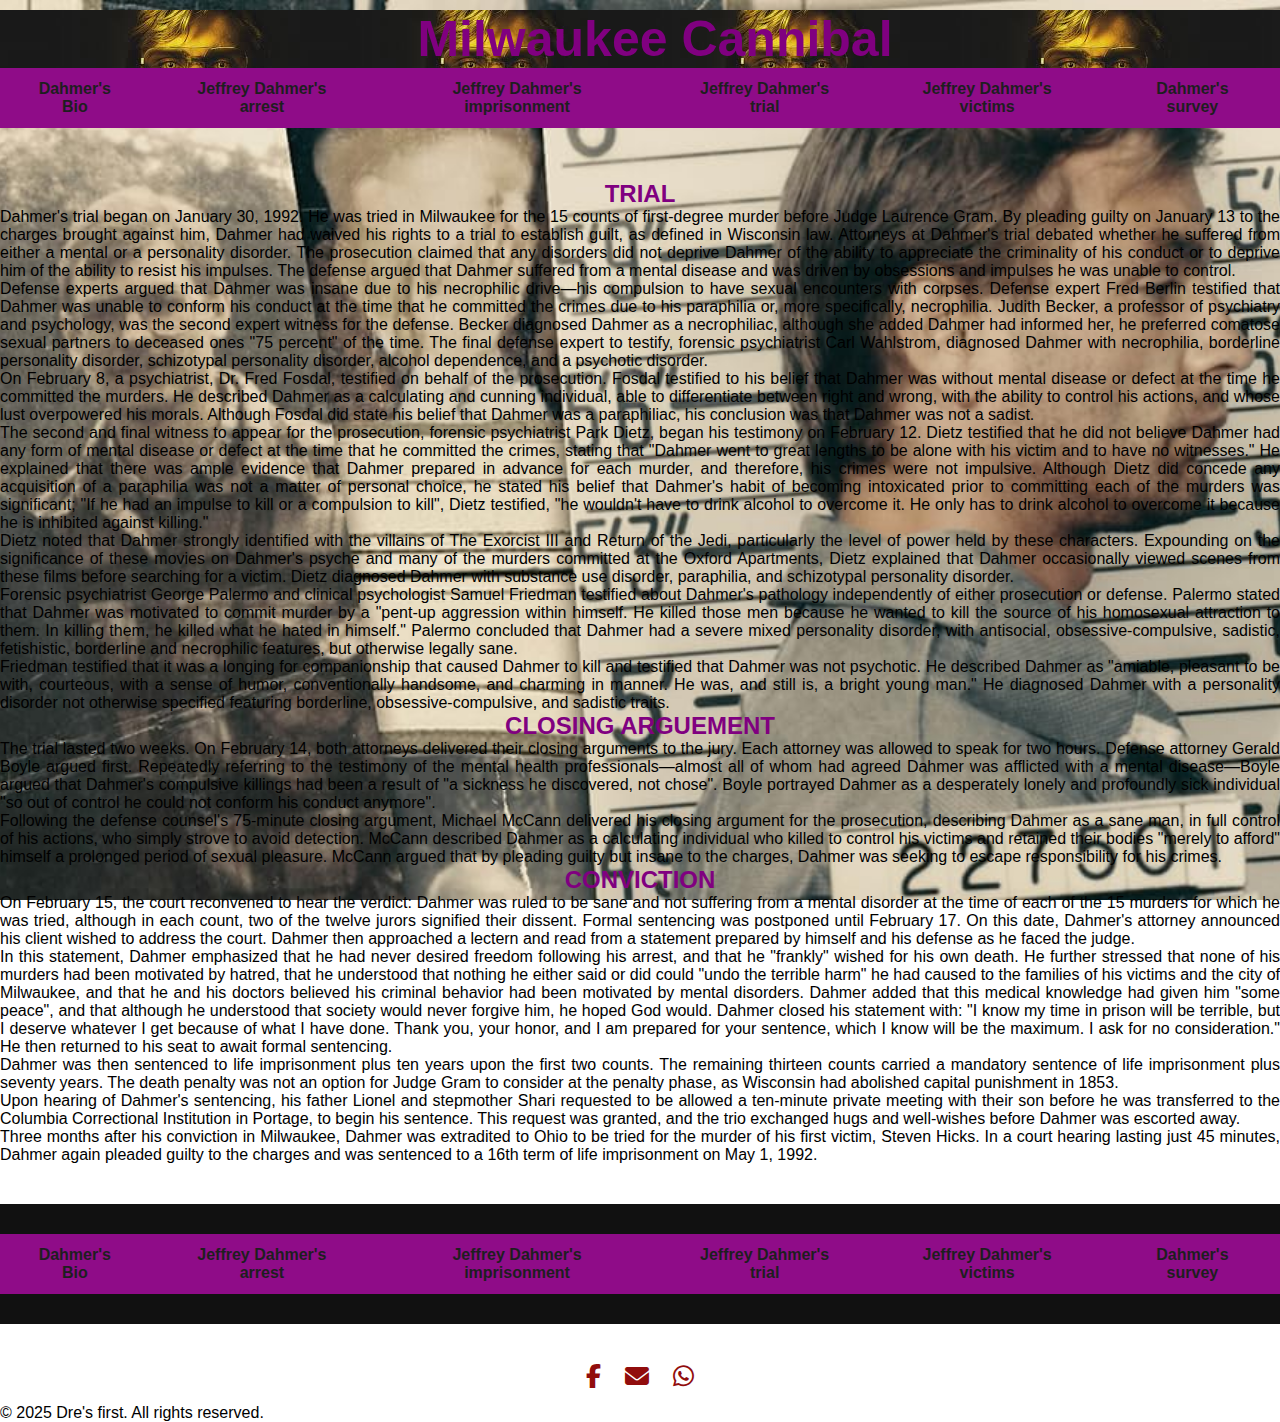
<file: Jeffrey Dahmer's trial.html>
<html lang="en">
<head>
    <meta charset="UTF-8">
    <meta name="viewport" content="width=device-width, initial-scale=1.0">
    <title>Jeffrey Dahmer's trial</title>
    <link href="style.css" rel="stylesheet" type="text/css"/>
     <link
  rel="stylesheet"
  href="https://cdnjs.cloudflare.com/ajax/libs/font-awesome/6.4.0/css/all.min.css"
/>
</head>
<body>
    <header>
  <h1>Milwaukee Cannibal</h1>
<nav>
<ul>
<li><a href="Dahmer's Bio.html">Dahmer's Bio</a></li>
<li><a href="Jeffrey Dahmer's arrest.html">Jeffrey Dahmer's arrest</a></li>
<li><a href="Jeffrey Dahmer's imprisonment.html">Jeffrey Dahmer's imprisonment</a></li>
<li><a href="Jeffrey Dahmer's trial.html">Jeffrey Dahmer's trial</a></li>
<li><a href="Jeffrey's victims.html">Jeffrey Dahmer's victims</a></li>
<li><a href="Dahmer's survey.html">Dahmer's survey</a></li>
</ul>
</nav>
  </header>
   <section>
<h1><b>TRIAL</b></h1>
<p>Dahmer's trial began on January 30, 1992. He was tried in Milwaukee for the 15 counts of first-degree murder before Judge Laurence Gram. By pleading guilty on January 13 to the charges brought against him, Dahmer had waived his rights to a trial to establish guilt, as defined in Wisconsin law. Attorneys at Dahmer's trial debated whether he suffered from either a mental or a personality disorder. The prosecution claimed that any disorders did not deprive Dahmer of the ability to appreciate the criminality of his conduct or to deprive him of the ability to resist his impulses. The defense argued that Dahmer suffered from a mental disease and was driven by obsessions and impulses he was unable to control.</p>


<p>Defense experts argued that Dahmer was insane due to his necrophilic drive—his compulsion to have sexual encounters with corpses. Defense expert Fred Berlin testified that Dahmer was unable to conform his conduct at the time that he committed the crimes due to his paraphilia or, more specifically, necrophilia. Judith Becker, a professor of psychiatry and psychology, was the second expert witness for the defense. Becker diagnosed Dahmer as a necrophiliac, although she added Dahmer had informed her, he preferred comatose sexual partners to deceased ones "75 percent" of the time. The final defense expert to testify, forensic psychiatrist Carl Wahlstrom, diagnosed Dahmer with necrophilia, borderline personality disorder, schizotypal personality disorder, alcohol dependence, and a psychotic disorder.</p>

<p>On February 8, a psychiatrist, Dr. Fred Fosdal, testified on behalf of the prosecution. Fosdal testified to his belief that Dahmer was without mental disease or defect at the time he committed the murders. He described Dahmer as a calculating and cunning individual, able to differentiate between right and wrong, with the ability to control his actions, and whose lust overpowered his morals. Although Fosdal did state his belief that Dahmer was a paraphiliac, his conclusion was that Dahmer was not a sadist.</p>

<p>The second and final witness to appear for the prosecution, forensic psychiatrist Park Dietz, began his testimony on February 12. Dietz testified that he did not believe Dahmer had any form of mental disease or defect at the time that he committed the crimes, stating that "Dahmer went to great lengths to be alone with his victim and to have no witnesses." He explained that there was ample evidence that Dahmer prepared in advance for each murder, and therefore, his crimes were not impulsive. Although Dietz did concede any acquisition of a paraphilia was not a matter of personal choice, he stated his belief that Dahmer's habit of becoming intoxicated prior to committing each of the murders was significant; "If he had an impulse to kill or a compulsion to kill", Dietz testified, "he wouldn't have to drink alcohol to overcome it. He only has to drink alcohol to overcome it because he is inhibited against killing."</p>

<p>Dietz noted that Dahmer strongly identified with the villains of The Exorcist III and Return of the Jedi, particularly the level of power held by these characters. Expounding on the significance of these movies on Dahmer's psyche and many of the murders committed at the Oxford Apartments, Dietz explained that Dahmer occasionally viewed scenes from these films before searching for a victim. Dietz diagnosed Dahmer with substance use disorder, paraphilia, and schizotypal personality disorder.</p>

<p>Forensic psychiatrist George Palermo and clinical psychologist Samuel Friedman testified about Dahmer's pathology independently of either prosecution or defense. Palermo stated that Dahmer was motivated to commit murder by a "pent-up aggression within himself. He killed those men because he wanted to kill the source of his homosexual attraction to them. In killing them, he killed what he hated in himself." Palermo concluded that Dahmer had a severe mixed personality disorder, with antisocial, obsessive-compulsive, sadistic, fetishistic, borderline and necrophilic features, but otherwise legally sane.</p>

<p>Friedman testified that it was a longing for companionship that caused Dahmer to kill and testified that Dahmer was not psychotic. He described Dahmer as "amiable, pleasant to be with, courteous, with a sense of humor, conventionally handsome, and charming in manner. He was, and still is, a bright young man." He diagnosed Dahmer with a personality disorder not otherwise specified featuring borderline, obsessive-compulsive, and sadistic traits.</p>
</section>

<section>
<h2><b>CLOSING ARGUEMENT</b></h2>
<p>The trial lasted two weeks. On February 14, both attorneys delivered their closing arguments to the jury. Each attorney was allowed to speak for two hours. Defense attorney Gerald Boyle argued first. Repeatedly referring to the testimony of the mental health professionals—almost all of whom had agreed Dahmer was afflicted with a mental disease—Boyle argued that Dahmer's compulsive killings had been a result of "a sickness he discovered, not chose". Boyle portrayed Dahmer as a desperately lonely and profoundly sick individual "so out of control he could not conform his conduct anymore".</p>

<p>Following the defense counsel's 75-minute closing argument, Michael McCann delivered his closing argument for the prosecution, describing Dahmer as a sane man, in full control of his actions, who simply strove to avoid detection. McCann described Dahmer as a calculating individual who killed to control his victims and retained their bodies "merely to afford" himself a prolonged period of sexual pleasure. McCann argued that by pleading guilty but insane to the charges, Dahmer was seeking to escape responsibility for his crimes.</p>
</section>

<section>
<h3><b>CONVICTION</b></h3>
<p>On February 15, the court reconvened to hear the verdict: Dahmer was ruled to be sane and not suffering from a mental disorder at the time of each of the 15 murders for which he was tried, although in each count, two of the twelve jurors signified their dissent. Formal sentencing was postponed until February 17. On this date, Dahmer's attorney announced his client wished to address the court. Dahmer then approached a lectern and read from a statement prepared by himself and his defense as he faced the judge.</p>

<p>In this statement, Dahmer emphasized that he had never desired freedom following his arrest, and that he "frankly" wished for his own death. He further stressed that none of his murders had been motivated by hatred, that he understood that nothing he either said or did could "undo the terrible harm" he had caused to the families of his victims and the city of Milwaukee, and that he and his doctors believed his criminal behavior had been motivated by mental disorders. Dahmer added that this medical knowledge had given him "some peace", and that although he understood that society would never forgive him, he hoped God would. Dahmer closed his statement with: "I know my time in prison will be terrible, but I deserve whatever I get because of what I have done. Thank you, your honor, and I am prepared for your sentence, which I know will be the maximum. I ask for no consideration." He then returned to his seat to await formal sentencing.</p>

<p>Dahmer was then sentenced to life imprisonment plus ten years upon the first two counts. The remaining thirteen counts carried a mandatory sentence of life imprisonment plus seventy years. The death penalty was not an option for Judge Gram to consider at the penalty phase, as Wisconsin had abolished capital punishment in 1853.</p>

<p>Upon hearing of Dahmer's sentencing, his father Lionel and stepmother Shari requested to be allowed a ten-minute private meeting with their son before he was transferred to the Columbia Correctional Institution in Portage, to begin his sentence. This request was granted, and the trio exchanged hugs and well-wishes before Dahmer was escorted away.</p>

<p>Three months after his conviction in Milwaukee, Dahmer was extradited to Ohio to be tried for the murder of his first victim, Steven Hicks. In a court hearing lasting just 45 minutes, Dahmer again pleaded guilty to the charges and was sentenced to a 16th term of life imprisonment on May 1, 1992.</p>
</section> 
<footer>
  <nav>
<ul>
<li><a href="Dahmer's Bio.html">Dahmer's Bio</a></li>
<li><a href="Jeffrey Dahmer's arrest.html">Jeffrey Dahmer's arrest</a></li>
<li><a href="Jeffrey Dahmer's imprisonment.html">Jeffrey Dahmer's imprisonment</a></li>
<li><a href="Jeffrey Dahmer's trial.html">Jeffrey Dahmer's trial</a></li>
<li><a href="Jeffrey's victims.html">Jeffrey Dahmer's victims</a></li>
<li><a href="Dahmer's survey.html">Dahmer's survey</a></li>
</ul>

</nav>
</footer>

</body>
<style>
  body{text-align: center;}
</style>
<div class="footer-social">
    <a href="https://www.facebook.com/YourPage" target="_blank" title="Facebook">
      <i class="fab fa-facebook-f"></i>
    </a>
    <a href="mailto:kingdavooh17@gmail.com" title="Email">
      <i class="fas fa-envelope"></i>
    </a>
    <a href="https://wa.me/08117782870" target="_blank" title="WhatsApp">
      <i class="fab fa-whatsapp"></i>
    </a>
  </div>
  <p>&copy; 2025 Dre's first. All rights reserved.</p>
</html>
</file>
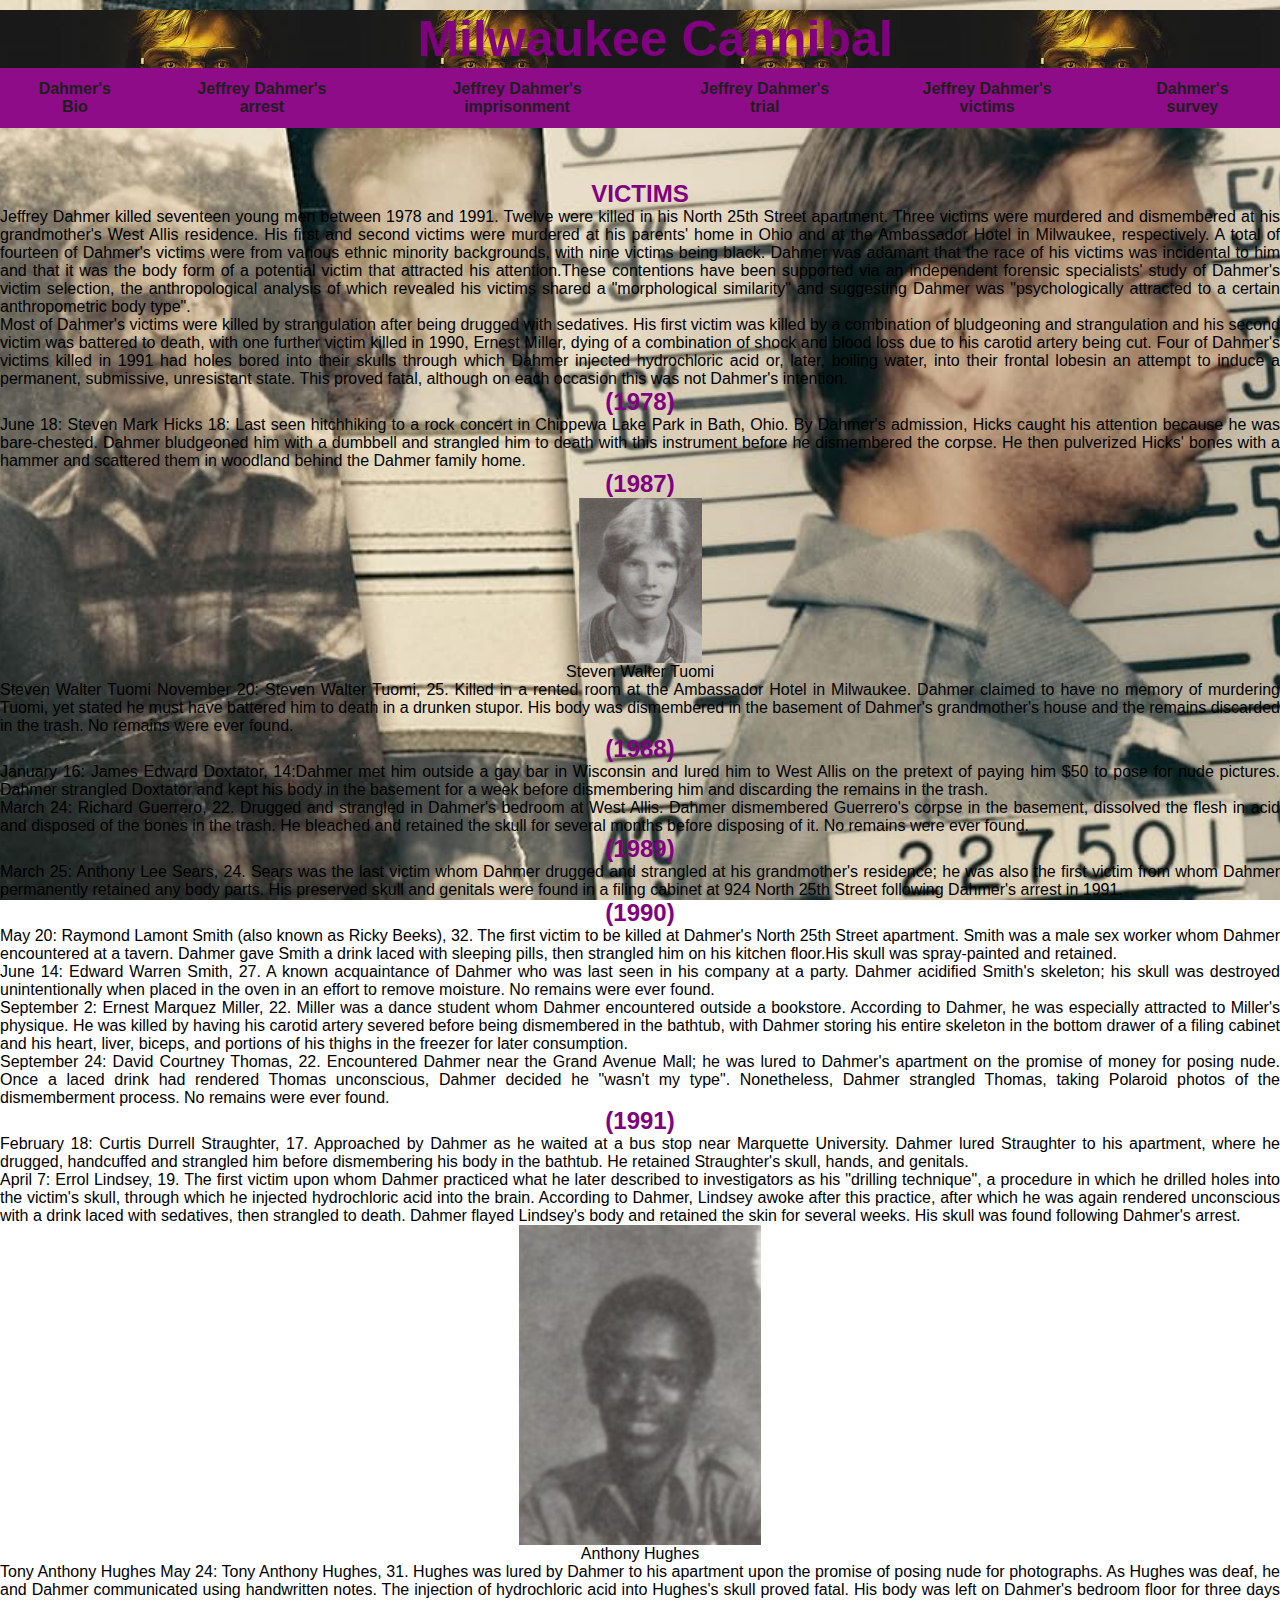
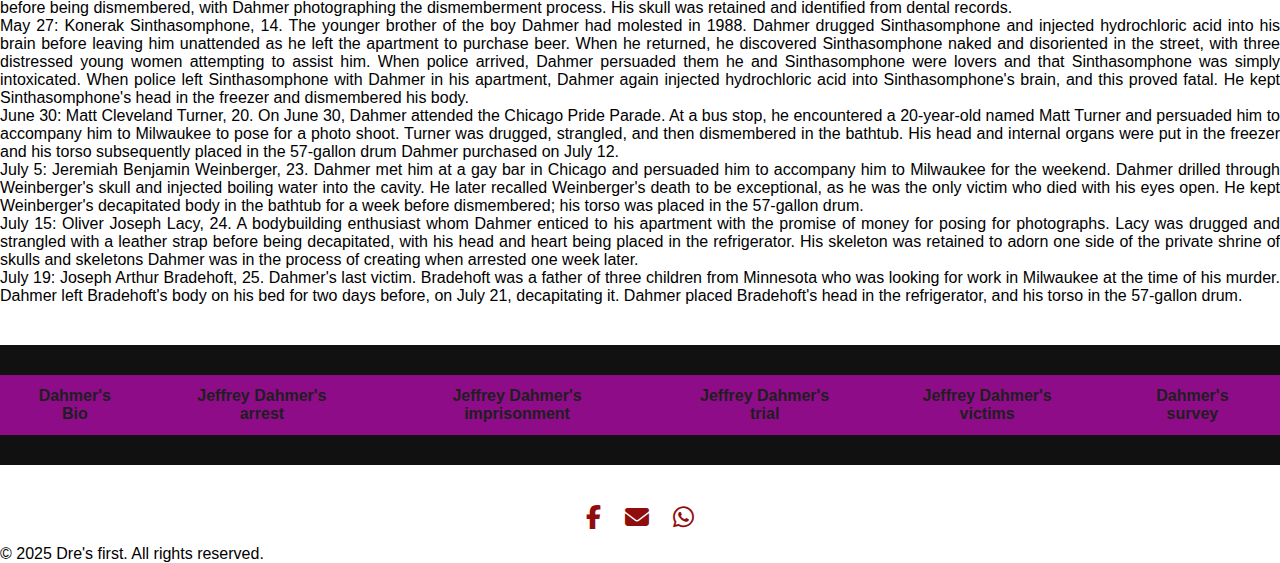
<file: Jeffrey's victims.html>
<html lang="en">
<head>
    <meta charset="UTF-8">
    <meta name="viewport" content="width=device-width, initial-scale=1.0">
    <title>Jeffrey Dahmers victims</title>
    <link href="style.css" rel="stylesheet" type="text/css"/>
     <link
  rel="stylesheet"
  href="https://cdnjs.cloudflare.com/ajax/libs/font-awesome/6.4.0/css/all.min.css"
/>
</head>
<body>
    <header>
  <h1>Milwaukee Cannibal</h1>
<nav>
<ul>
<li><a href="Dahmer's Bio.html">Dahmer's Bio</a></li>
<li><a href="Jeffrey Dahmer's arrest.html">Jeffrey Dahmer's arrest</a></li>
<li><a href="Jeffrey Dahmer's imprisonment.html">Jeffrey Dahmer's imprisonment</a></li>
<li><a href="Jeffrey Dahmer's trial.html">Jeffrey Dahmer's trial</a></li>
<li><a href="Jeffrey's victims.html">Jeffrey Dahmer's victims</a></li>
<li><a href="Dahmer's survey.html">Dahmer's survey</a></li>
</ul>
</nav>
  </header>
    <section>
<h1><b>VICTIMS</b></h1>
<p>Jeffrey Dahmer killed seventeen young men between 1978 and 1991. Twelve were killed in his North 25th Street apartment. Three victims were murdered and dismembered at his grandmother's West Allis residence. His first and second victims were murdered at his parents' home in Ohio and at the Ambassador Hotel in Milwaukee, respectively. A total of fourteen of Dahmer's victims were from various ethnic minority backgrounds, with nine victims being black. Dahmer was adamant that the race of his victims was incidental to him and that it was the body form of a potential victim that attracted his attention.These contentions have been supported via an independent forensic specialists' study of Dahmer's victim selection, the anthropological analysis of which revealed his victims shared a "morphological similarity" and suggesting Dahmer was "psychologically attracted to a certain anthropometric body type".</p>
</section>

<section>
<p>Most of Dahmer's victims were killed by strangulation after being drugged with sedatives. His first victim was killed by a combination of bludgeoning and strangulation and his second victim was battered to death, with one further victim killed in 1990, Ernest Miller, dying of a combination of shock and blood loss due to his carotid artery being cut. Four of Dahmer's victims killed in 1991 had holes bored into their skulls through which Dahmer injected hydrochloric acid or, later, boiling water, into their frontal lobesin an attempt to induce a permanent, submissive, unresistant state. This proved fatal, although on each occasion this was not Dahmer's intention.</p>
</section>

<section>
<h2><b>(1978)</b></h2>
<p>June 18: Steven Mark Hicks 18: Last seen hitchhiking to a rock concert in Chippewa Lake Park in Bath, Ohio. By Dahmer's admission, Hicks caught his attention because he was bare-chested. Dahmer bludgeoned him with a dumbbell and strangled him to death with this instrument before he dismembered the corpse. He then pulverized Hicks' bones with a hammer and scattered them in woodland behind the Dahmer family home.</p>
</section>

<section>
<h3><b>(1987)</b></h3>
<figure>
<img src="images/Steven_Tuomi_1979.png"/>
<figcaption>Steven Walter Tuomi</figcaption>
</figure>
<p>Steven Walter Tuomi November 20: Steven Walter Tuomi, 25. Killed in a rented room at the Ambassador Hotel in Milwaukee. Dahmer claimed to have no memory of murdering Tuomi, yet stated he must have battered him to death in a drunken stupor. His body was dismembered in the basement of Dahmer's grandmother's house and the remains discarded in the trash. No remains were ever found.</p>
</section>
<section>
<h4><b>(1988)</b></h4>
 <p>January 16:  James Edward Doxtator, 14:Dahmer met him outside a gay bar in Wisconsin and lured him to West Allis on the pretext of paying him $50 to pose for nude pictures. Dahmer strangled Doxtator and kept his body in the basement for a week before dismembering him and discarding the remains in the trash.</p>
<p>March 24: Richard Guerrero, 22. Drugged and strangled in Dahmer's bedroom at West Allis. Dahmer dismembered Guerrero's corpse in the basement, dissolved the flesh in acid and disposed of the bones in the trash. He bleached and retained the skull for several months before disposing of it. No remains were ever found.</p>
</section>

<section>
<h5><b>(1989)</b></h5>
<p>March 25: Anthony Lee Sears, 24. Sears was the last victim whom Dahmer drugged and strangled at his grandmother's residence; he was also the first victim from whom Dahmer permanently retained any body parts. His preserved skull and genitals were found in a filing cabinet at 924 North 25th Street following Dahmer's arrest in 1991.</p>
</section>
<section>
<h6><b>(1990)</b></h6>
<p>May 20: Raymond Lamont Smith (also known as Ricky Beeks), 32. The first victim to be killed at Dahmer's North 25th Street apartment. Smith was a male sex worker whom Dahmer encountered at a tavern. Dahmer gave Smith a drink laced with sleeping pills, then strangled him on his kitchen floor.His skull was spray-painted and retained.</p>
<p>June 14: Edward Warren Smith, 27. A known acquaintance of Dahmer who was last seen in his company at a party. Dahmer acidified Smith's skeleton; his skull was destroyed unintentionally when placed in the oven in an effort to remove moisture. No remains were ever found.</p>
<p>September 2: Ernest Marquez Miller, 22. Miller was a dance student whom Dahmer encountered outside a bookstore. According to Dahmer, he was especially attracted to Miller's physique. He was killed by having his carotid artery severed before being dismembered in the bathtub, with Dahmer storing his entire skeleton in the bottom drawer of a filing cabinet and his heart, liver, biceps, and portions of his thighs in the freezer for later consumption.</p>
<p>September 24: David Courtney Thomas, 22. Encountered Dahmer near the Grand Avenue Mall; he was lured to Dahmer's apartment on the promise of money for posing nude. Once a laced drink had rendered Thomas unconscious, Dahmer decided he "wasn't my type". Nonetheless, Dahmer strangled Thomas, taking Polaroid photos of the dismemberment process. No remains were ever found.</p>
</section>
<section>
<h7><b>(1991)</b></h7>
<figure>
<p> February 18: Curtis Durrell Straughter, 17. Approached by Dahmer as he waited at a bus stop near Marquette University. Dahmer lured Straughter to his apartment, where he drugged, handcuffed and strangled him before dismembering his body in the bathtub. He retained Straughter's skull, hands, and genitals.</p>
<p>April 7: Errol Lindsey, 19. The first victim upon whom Dahmer practiced what he later described to investigators as his "drilling technique", a procedure in which he drilled holes into the victim's skull, through which he injected hydrochloric acid into the brain. According to Dahmer, Lindsey awoke after this practice, after which he was again rendered unconscious with a drink laced with sedatives, then strangled to death. Dahmer flayed Lindsey's body and retained the skin for several weeks. His skull was found following Dahmer's arrest.</p>
<img src="images/Anthony_Hughes_1977.png"/>
<figcaption>Anthony Hughes</figcaption>
</figure>
<p>Tony Anthony Hughes May 24: Tony Anthony Hughes, 31. Hughes was lured by Dahmer to his apartment upon the promise of posing nude for photographs. As Hughes was deaf, he and Dahmer communicated using handwritten notes. The injection of hydrochloric acid into Hughes's skull proved fatal. His body was left on Dahmer's bedroom floor for three days before being dismembered, with Dahmer photographing the dismemberment process. His skull was retained and identified from dental records.</p>
<p>May 27: Konerak Sinthasomphone, 14. The younger brother of the boy Dahmer had molested in 1988. Dahmer drugged Sinthasomphone and injected hydrochloric acid into his brain before leaving him unattended as he left the apartment to purchase beer. When he returned, he discovered Sinthasomphone naked and disoriented in the street, with three distressed young women attempting to assist him. When police arrived, Dahmer persuaded them he and Sinthasomphone were lovers and that Sinthasomphone was simply intoxicated. When police left Sinthasomphone with Dahmer in his apartment, Dahmer again injected hydrochloric acid into Sinthasomphone's brain, and this proved fatal. He kept Sinthasomphone's head in the freezer and dismembered his body.</p>
<p>June 30: Matt Cleveland Turner, 20. On June 30, Dahmer attended the Chicago Pride Parade. At a bus stop, he encountered a 20-year-old named Matt Turner and persuaded him to accompany him to Milwaukee to pose for a photo shoot. Turner was drugged, strangled, and then dismembered in the bathtub. His head and internal organs were put in the freezer and his torso subsequently placed in the 57-gallon drum Dahmer purchased on July 12.</p>
<p>July 5: Jeremiah Benjamin Weinberger, 23. Dahmer met him at a gay bar in Chicago and persuaded him to accompany him to Milwaukee for the weekend. Dahmer drilled through Weinberger's skull and injected boiling water into the cavity. He later recalled Weinberger's death to be exceptional, as he was the only victim who died with his eyes open. He kept Weinberger's decapitated body in the bathtub for a week before dismembered; his torso was placed in the 57-gallon drum.</p>
<p>July 15: Oliver Joseph Lacy, 24. A bodybuilding enthusiast whom Dahmer enticed to his apartment with the promise of money for posing for photographs. Lacy was drugged and strangled with a leather strap before being decapitated, with his head and heart being placed in the refrigerator. His skeleton was retained to adorn one side of the private shrine of skulls and skeletons Dahmer was in the process of creating when arrested one week later.</p>
<p>July 19: Joseph Arthur Bradehoft, 25. Dahmer's last victim. Bradehoft was a father of three children from Minnesota who was looking for work in Milwaukee at the time of his murder. Dahmer left Bradehoft's body on his bed for two days before, on July 21, decapitating it. Dahmer placed Bradehoft's head in the refrigerator, and his torso in the 57-gallon drum.</p>
</section>
<footer>
  <nav>
<ul>
<li><a href="Dahmer's Bio.html">Dahmer's Bio</a></li>
<li><a href="Jeffrey Dahmer's arrest.html">Jeffrey Dahmer's arrest</a></li>
<li><a href="Jeffrey Dahmer's imprisonment.html">Jeffrey Dahmer's imprisonment</a></li>
<li><a href="Jeffrey Dahmer's trial.html">Jeffrey Dahmer's trial</a></li>
<li><a href="Jeffrey's victims.html">Jeffrey Dahmer's victims</a></li>
<li><a href="Dahmer's survey.html">Dahmer's survey</a></li>
</ul>

</nav>
</footer>
<script src="script.js"></script>
</body>
<style>
  body{text-align: center;}
</style>
<div class="footer-social">
    <a href="https://www.facebook.com/YourPage" target="_blank" title="Facebook">
      <i class="fab fa-facebook-f"></i>
    </a>
    <a href="mailto:kingdavooh17@gmail.com" title="Email">
      <i class="fas fa-envelope"></i>
    </a>
    <a href="https://wa.me/08117782870" target="_blank" title="WhatsApp">
      <i class="fab fa-whatsapp"></i>
    </a>
  </div>
  <p>&copy; 2025 Dre's first. All rights reserved.</p>
</html>
</file>
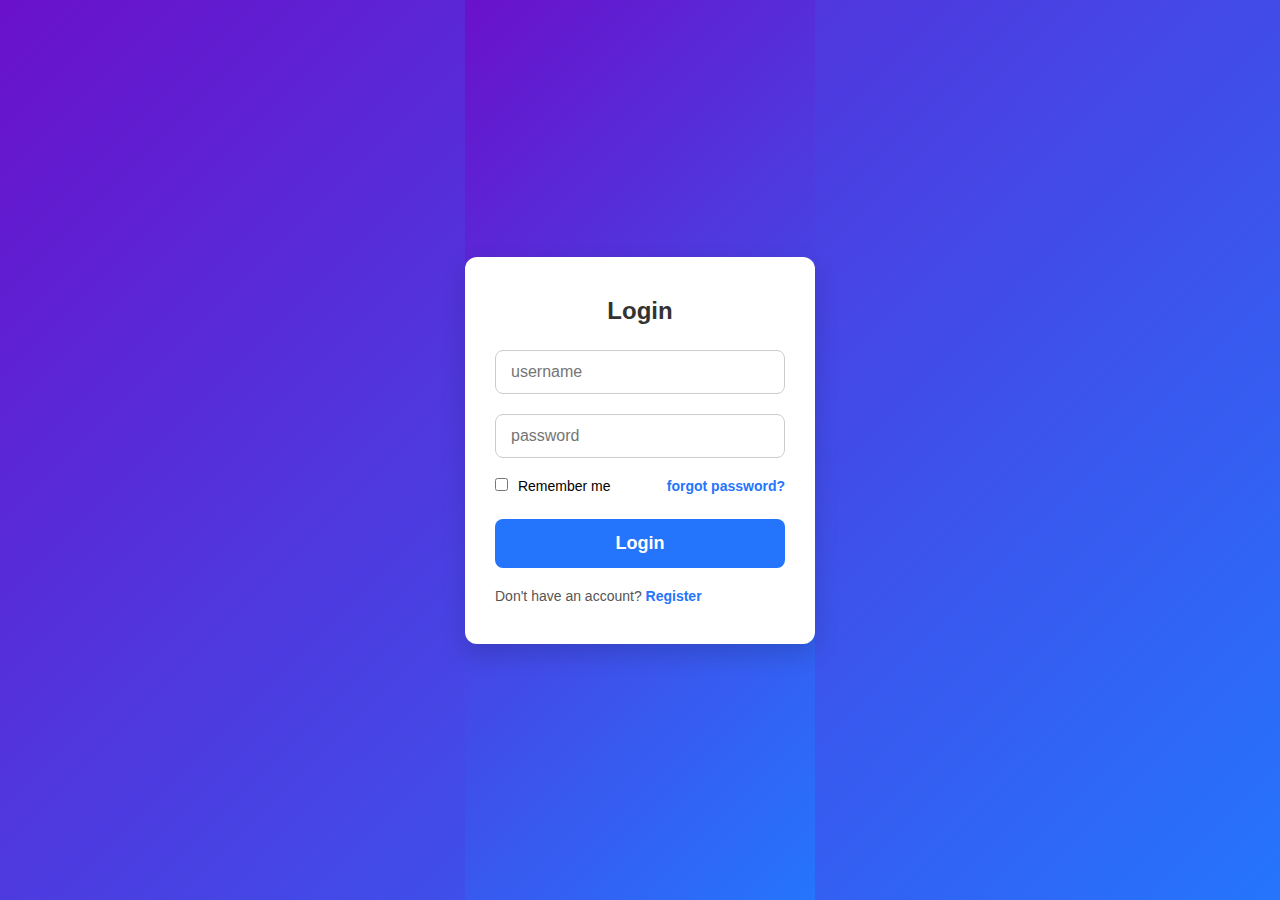
<file: login.html>
<html lang="en">
<head>
    <meta charset="UTF-8">
    <meta name="viewport" content="width=device-width, initial-scale=1.0">
    <title>Document</title>
    <link href="style.css" rel="stylesheet" type="text/css"/>
    <link href='https://cdn.boxicons.com/fonts/basic/boxicons.min.css' rel='stylesheet'>
    <style>/* Reset & basics */
* {
  box-sizing: border-box;
  margin: 0;
  padding: 0;
  font-family: 'Segoe UI', Tahoma, Geneva, Verdana, sans-serif;
}

body, html {
  height: 100%;
  background: linear-gradient(135deg, #6a11cb, #2575fc);
  display: flex;
  justify-content: center;
  align-items: center;
}

.wrapper {
  background: #fff;
  padding: 40px 30px;
  border-radius: 12px;
  box-shadow: 0 10px 25px rgba(0,0,0,0.15);
  width: 350px;
}

h1 {
  text-align: center;
  margin-bottom: 25px;
  color: #333;
  font-weight: 700;
}

.input-box {
  position: relative;
  margin-bottom: 20px;
}

.input-box input {
  width: 100%;
  padding: 12px 40px 12px 15px;
  font-size: 16px;
  border: 1.5px solid #ccc;
  border-radius: 8px;
  outline: none;
  transition: border-color 0.3s ease;
}

.input-box input:focus {
  border-color: #2575fc;
}

.input-box i {
  position: absolute;
  right: 15px;
  top: 50%;
  transform: translateY(-50%);
  color: #999;
  font-size: 18px;
  pointer-events: none;
}

.remember-forgot {
  display: flex;
  justify-content: space-between;
  align-items: center;
  margin-bottom: 25px;
  font-size: 14px;
}

.remember-forgot label input {
  margin-right: 6px;
}

.remember-forgot a {
  color: #2575fc;
  text-decoration: none;
  transition: color 0.3s ease;
}

.remember-forgot a:hover {
  text-decoration: underline;
}

.btn {
  width: 100%;
  padding: 14px;
  background-color: #2575fc;
  border: none;
  border-radius: 8px;
  color: white;
  font-weight: 600;
  font-size: 18px;
  cursor: pointer;
  transition: background-color 0.3s ease;
}

.btn:hover {
  background-color: #145acb;
}

.register-link {
  text-align: center;
  margin-top: 20px;
  font-size: 14px;
  color: #555;
}

.register-link a {
  color: #2575fc;
  text-decoration: none;
  font-weight: 600;
}

.register-link a:hover {
  text-decoration: underline;
}

/* Responsive */
@media (max-width: 400px) {
  .wrapper {
    width: 90%;
    padding: 30px 20px;
  }
}
</style>
</head>
<body>
  <div class="wrapper">
    <form id="loginForm" action="">
      <h1>Login</h1>
      <div class="input-box">
        <input type="text" placeholder="username" required>
        <i class='bx bxs-user'></i>
      </div>
      <div class="input-box">
        <input type="password" placeholder="password" required>
        <i class='bxr bx-lock'></i> 
      </div>

      <div class="remember-forgot">
        <label><input type="checkbox"> Remember me</label>
        <a href="#"> forgot password?</a>
      </div>
      <button type="submit" class="btn">Login</button>

      <div class="register-link">
        <p>Don't have an account? <a href="#">Register</a></p> 
      </div>
    </form>
  </div>
        </form>
    </div>
   <script>
    document.getElementById('loginForm').addEventListener('submit', function(e) {
      e.preventDefault();

      const form = e.target;
      const username = form.querySelector('input[type="text"]').value.trim();
      const password = form.querySelector('input[type="password"]').value.trim();

      // Simple hardcoded credentials for demonstration
      const validUsername = 'admin';
      const validPassword = 'password123';

      if (!username || !password) {
        alert('Please enter both username and password.');
        return;
      }

      if (username === validUsername && password === validPassword) {
        // Redirect to dahmer's bio.html on successful login
        window.location.href = "dahmer's bio.html";
      } else {
        alert('Invalid username or password.');
      }
    });
  </script>
  
</body>
</html>
</file>
<file: style.css>
html, body {
  height: 100%;
  margin: 0;
  padding: 0;
}
body {
 background: url('images/bhia.jpg') no-repeat center center fixed;
background-size: cover;
background-repeat: no-repeat;
background-position: center;
display: block;
position: relative;
height: 100vh;
margin: 0;
font-family: 'open Sans', sans-serif;
  color: #000000; /* Optional: light text on dark background */
}
p{
    text-align: justify;
}
h1,h2,h3,h4,h5,h6,h7,h8{
     text-align: center;
    color:purple;
    font-size: 1.5rem;
}
a:link, a:visited{
    text-decoration:none;
    color:rgb(30, 30, 31);
    font-weight:bold;
    transition: color 0.3s ease;
}
a:hover{
    color:black;
}
/* Navigation Container */
nav {
  background-color: black;
  padding: 0;
}

/* Unordered List Styling */
nav ul {
  list-style: none;
  display: flex;
  justify-content: center;
  margin: 0;
  padding: 0;
}

/* List Items */
nav li {
  margin: 0;
}

/* Link Styles */
nav a {
  display: block;
  padding: 12px 24px;
  color: white;
  background-color: rgb(143, 12, 136);
  text-decoration: none;
  text-align: center;
  font-weight: bold;
  transition: background-color 0.3s ease, color 0.3s ease;
}

/* Hover Effects */
nav a:hover {
  background-color: blue;
  color: #fff;
}

/* Responsive Navigation: Stack on smaller screens */
@media (max-width: 768px) {
  nav ul {
    flex-direction: column;
    align-items: stretch;
  }

  nav a {
    border-top: 1px solid #444;
    width: 100%;
  }
}
aside {
    width: 280px;
    float: right;
    background-color: rgb(151, 17, 151);
    text-align: center;
    font-weight:bold;
    padding: 20px;
    margin-left: 15px;
}
.photo-left {
    float:left;
    margin-right: 20px;
}
.photo-right{
    float: right;
    margin-left: 20px;
}
header{
    background-image: url("images/images\ \(1\).jpg") ;
    height: 100px;
    margin-bottom: 70px;
}
header h1{
    color:rgba(red, green, blue, alpha 256, 256, 256,8);
    margin-left: 30px;
    margin-top: 10px;
    font-size: 50px;
}
footer{
    margin: 40px 0;
}
footer nav a:link footer nav a:visited{
    color: gray;
    text-decoration: none;
    display: block;
    width: 250px;
    text-align: center;
    background-color: white;
}
footer nav a:hover{
    color: black;
}
*{
    margin: 0;
    padding: 0;
    box-sizing: border-box;
    font-family: "poppins", sans-serif;
}
footer {
  background-color: #111;
  color: #fff;
  text-align: center;
  padding: 30px 0;
}

.footer-social {
  margin-bottom: 15px;
}

.footer-social a {
  color: rgba(145, 13, 13, 1);
  margin: 0 10px;
  font-size: 24px;
  display: inline-block;
  transition: color 0.3s ease, transform 0.3s ease;
}

.footer-social a:hover {
  color: #3d3dc4; /* Customize hover color */
  transform: scale(1.2);
}


.modal {
  display: none;
  position: fixed;
  z-index: 1000;
  padding-top: 60px;
  left: 0;
  top: 0;
  width: 100%;
  height: 100%;
  overflow: auto;
  background-color: rgba(0,0,0,0.9);
}

.modal-content {
  margin: auto;
  display: block;
  max-width: 90%;
  max-height: 90%;
}

.close {
  position: absolute;
  top: 30px;
  right: 40px;
  color: #fff;
  font-size: 40px;
  font-weight: bold;
  cursor: pointer;
}
</file>
